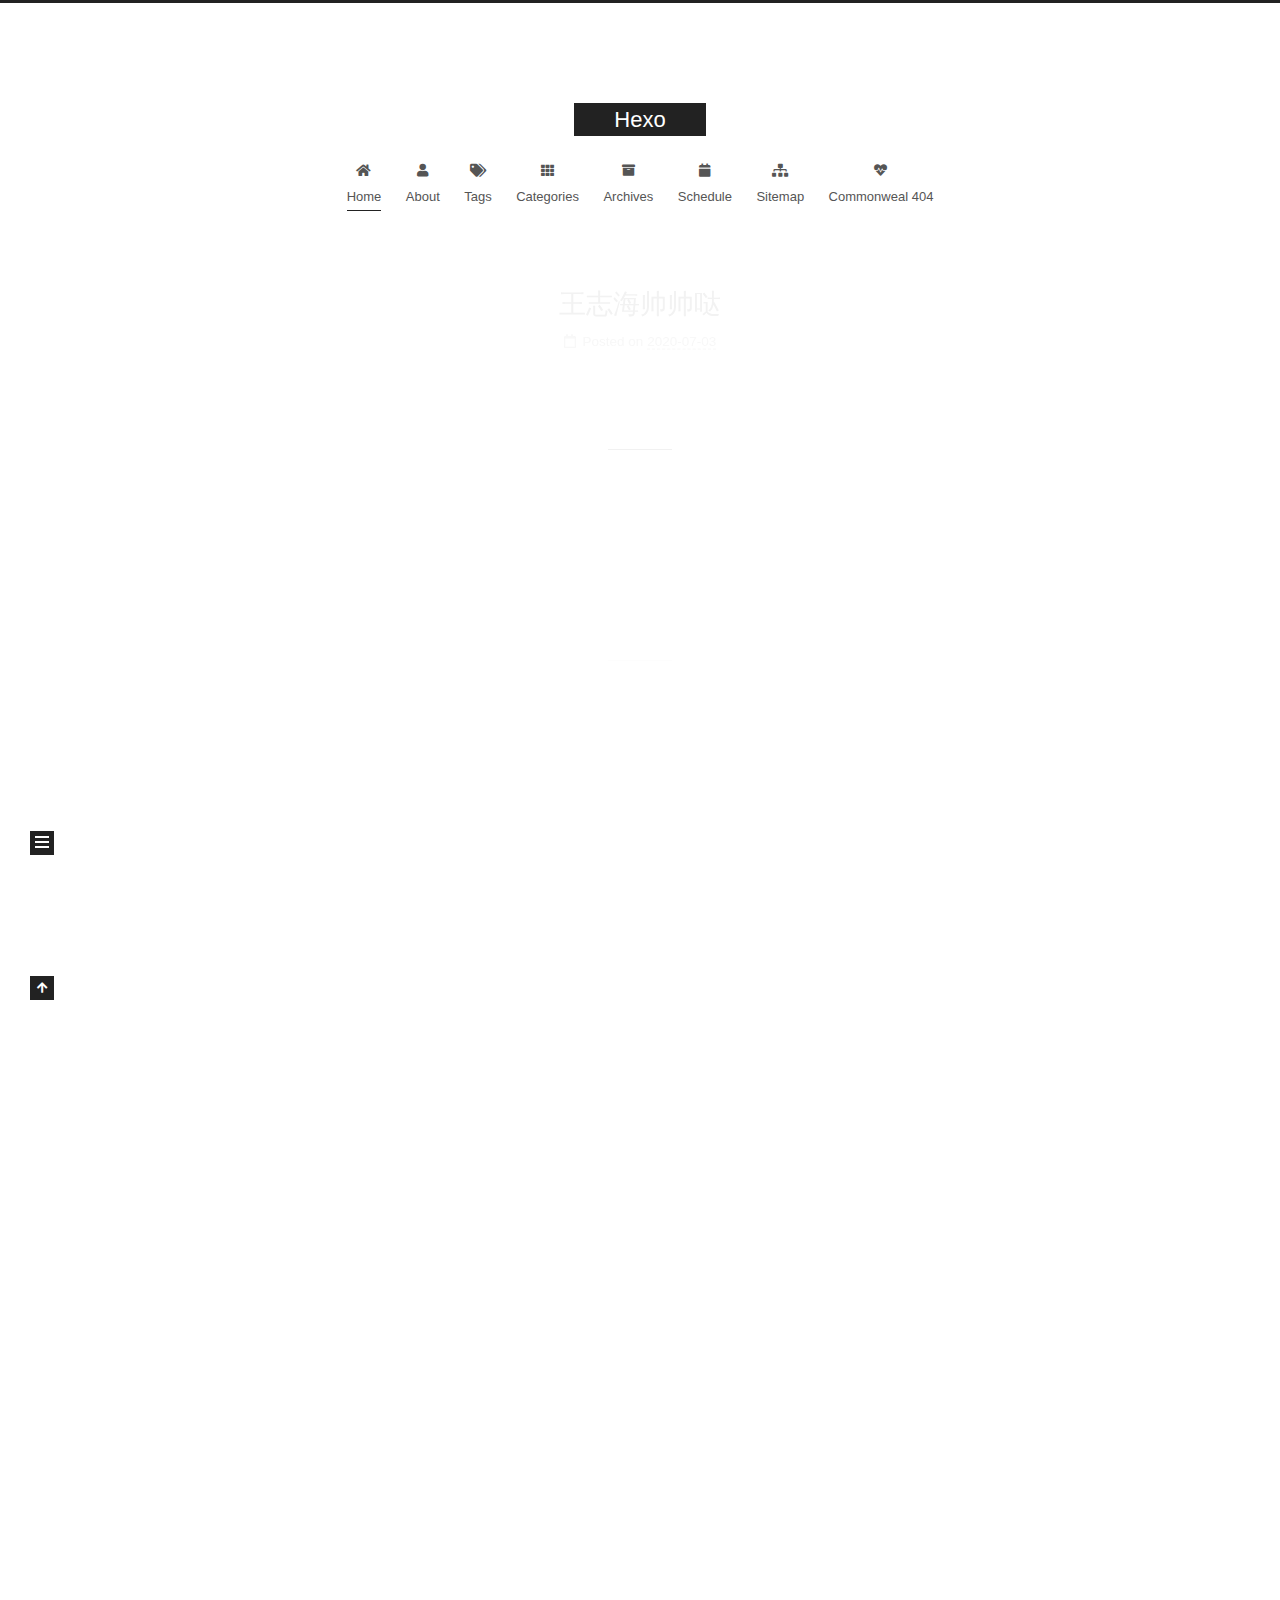
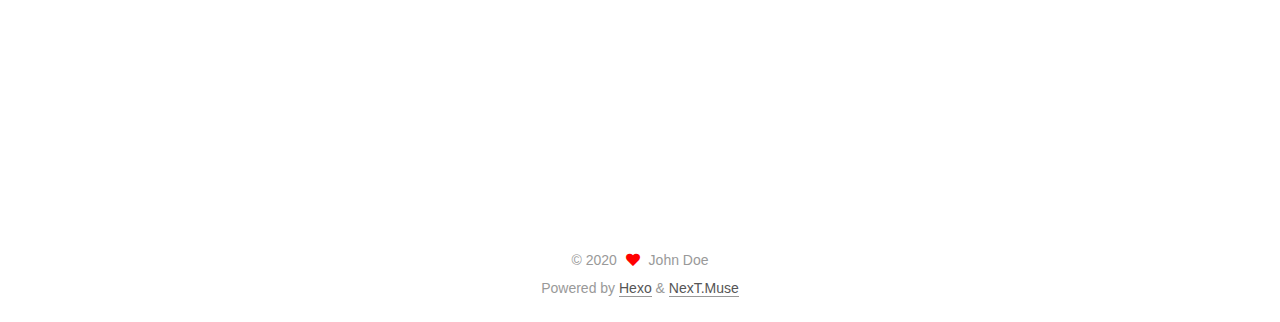
<file: index.html>
<!DOCTYPE html>
<html lang="en">
<head>
  <meta charset="UTF-8">
<meta name="viewport" content="width=device-width, initial-scale=1, maximum-scale=2">
<meta name="theme-color" content="#222">
<meta name="generator" content="Hexo 4.2.1">
  <link rel="apple-touch-icon" sizes="180x180" href="/images/apple-touch-icon-next.png">
  <link rel="icon" type="image/png" sizes="32x32" href="/images/favicon-32x32-next.png">
  <link rel="icon" type="image/png" sizes="16x16" href="/images/favicon-16x16-next.png">
  <link rel="mask-icon" href="/images/logo.svg" color="#222">

<link rel="stylesheet" href="/css/main.css">


<link rel="stylesheet" href="/lib/font-awesome/css/all.min.css">

<script id="hexo-configurations">
    var NexT = window.NexT || {};
    var CONFIG = {"hostname":"yoursite.com","root":"/","scheme":"Muse","version":"7.8.0","exturl":false,"sidebar":{"position":"left","display":"post","padding":18,"offset":12,"onmobile":false},"copycode":{"enable":false,"show_result":false,"style":null},"back2top":{"enable":true,"sidebar":false,"scrollpercent":false},"bookmark":{"enable":false,"color":"#222","save":"auto"},"fancybox":false,"mediumzoom":false,"lazyload":false,"pangu":false,"comments":{"style":"tabs","active":null,"storage":true,"lazyload":false,"nav":null},"algolia":{"hits":{"per_page":10},"labels":{"input_placeholder":"Search for Posts","hits_empty":"We didn't find any results for the search: ${query}","hits_stats":"${hits} results found in ${time} ms"}},"localsearch":{"enable":false,"trigger":"auto","top_n_per_article":1,"unescape":false,"preload":false},"motion":{"enable":true,"async":false,"transition":{"post_block":"fadeIn","post_header":"slideDownIn","post_body":"slideDownIn","coll_header":"slideLeftIn","sidebar":"slideUpIn"}}};
  </script>

  <meta property="og:type" content="website">
<meta property="og:title" content="Hexo">
<meta property="og:url" content="http://yoursite.com/index.html">
<meta property="og:site_name" content="Hexo">
<meta property="og:locale" content="en_US">
<meta property="article:author" content="John Doe">
<meta name="twitter:card" content="summary">

<link rel="canonical" href="http://yoursite.com/">


<script id="page-configurations">
  // https://hexo.io/docs/variables.html
  CONFIG.page = {
    sidebar: "",
    isHome : true,
    isPost : false,
    lang   : 'en'
  };
</script>

  <title>Hexo</title>
  






  <noscript>
  <style>
  .use-motion .brand,
  .use-motion .menu-item,
  .sidebar-inner,
  .use-motion .post-block,
  .use-motion .pagination,
  .use-motion .comments,
  .use-motion .post-header,
  .use-motion .post-body,
  .use-motion .collection-header { opacity: initial; }

  .use-motion .site-title,
  .use-motion .site-subtitle {
    opacity: initial;
    top: initial;
  }

  .use-motion .logo-line-before i { left: initial; }
  .use-motion .logo-line-after i { right: initial; }
  </style>
</noscript>

</head>

<body itemscope itemtype="http://schema.org/WebPage">
  <div class="container use-motion">
    <div class="headband"></div>

    <header class="header" itemscope itemtype="http://schema.org/WPHeader">
      <div class="header-inner"><div class="site-brand-container">
  <div class="site-nav-toggle">
    <div class="toggle" aria-label="Toggle navigation bar">
      <span class="toggle-line toggle-line-first"></span>
      <span class="toggle-line toggle-line-middle"></span>
      <span class="toggle-line toggle-line-last"></span>
    </div>
  </div>

  <div class="site-meta">

    <a href="/" class="brand" rel="start">
      <span class="logo-line-before"><i></i></span>
      <h1 class="site-title">Hexo</h1>
      <span class="logo-line-after"><i></i></span>
    </a>
  </div>

  <div class="site-nav-right">
    <div class="toggle popup-trigger">
    </div>
  </div>
</div>




<nav class="site-nav">
  <ul id="menu" class="main-menu menu">
        <li class="menu-item menu-item-home">

    <a href="/" rel="section"><i class="fa fa-home fa-fw"></i>Home</a>

  </li>
        <li class="menu-item menu-item-about">

    <a href="/%E2%80%9C%E6%88%91%E4%BB%AC%E2%80%9D/" rel="section"><i class="fa fa-user fa-fw"></i>About</a>

  </li>
        <li class="menu-item menu-item-tags">

    <a href="/tags/" rel="section"><i class="fa fa-tags fa-fw"></i>Tags</a>

  </li>
        <li class="menu-item menu-item-categories">

    <a href="/categories/" rel="section"><i class="fa fa-th fa-fw"></i>Categories</a>

  </li>
        <li class="menu-item menu-item-archives">

    <a href="/archives/" rel="section"><i class="fa fa-archive fa-fw"></i>Archives</a>

  </li>
        <li class="menu-item menu-item-schedule">

    <a href="/schedule/" rel="section"><i class="fa fa-calendar fa-fw"></i>Schedule</a>

  </li>
        <li class="menu-item menu-item-sitemap">

    <a href="/sitemap.xml" rel="section"><i class="fa fa-sitemap fa-fw"></i>Sitemap</a>

  </li>
        <li class="menu-item menu-item-commonweal">

    <a href="/404/" rel="section"><i class="fa fa-heartbeat fa-fw"></i>Commonweal 404</a>

  </li>
  </ul>
</nav>




</div>
    </header>

    
  <div class="back-to-top">
    <i class="fa fa-arrow-up"></i>
    <span>0%</span>
  </div>


    <main class="main">
      <div class="main-inner">
        <div class="content-wrap">
          

          <div class="content index posts-expand">
            
      
  
  
  <article itemscope itemtype="http://schema.org/Article" class="post-block" lang="en">
    <link itemprop="mainEntityOfPage" href="http://yoursite.com/2020/07/03/%E7%8E%8B%E5%BF%97%E6%B5%B7%E5%B8%85%E5%B8%85%E5%93%92/">

    <span hidden itemprop="author" itemscope itemtype="http://schema.org/Person">
      <meta itemprop="image" content="/images/avatar.gif">
      <meta itemprop="name" content="John Doe">
      <meta itemprop="description" content="">
    </span>

    <span hidden itemprop="publisher" itemscope itemtype="http://schema.org/Organization">
      <meta itemprop="name" content="Hexo">
    </span>
      <header class="post-header">
        <h2 class="post-title" itemprop="name headline">
          
            <a href="/2020/07/03/%E7%8E%8B%E5%BF%97%E6%B5%B7%E5%B8%85%E5%B8%85%E5%93%92/" class="post-title-link" itemprop="url">王志海帅帅哒</a>
        </h2>

        <div class="post-meta">
            <span class="post-meta-item">
              <span class="post-meta-item-icon">
                <i class="far fa-calendar"></i>
              </span>
              <span class="post-meta-item-text">Posted on</span>

              <time title="Created: 2020-07-03 10:26:50" itemprop="dateCreated datePublished" datetime="2020-07-03T10:26:50+08:00">2020-07-03</time>
            </span>

          

        </div>
      </header>

    
    
    
    <div class="post-body" itemprop="articleBody">

      
          
      
    </div>

    
    
    
      <footer class="post-footer">
        <div class="post-eof"></div>
      </footer>
  </article>
  
  
  

      
  
  
  <article itemscope itemtype="http://schema.org/Article" class="post-block" lang="en">
    <link itemprop="mainEntityOfPage" href="http://yoursite.com/2020/07/03/%E7%8E%8B%E5%BF%97%E6%B5%B7/">

    <span hidden itemprop="author" itemscope itemtype="http://schema.org/Person">
      <meta itemprop="image" content="/images/avatar.gif">
      <meta itemprop="name" content="John Doe">
      <meta itemprop="description" content="">
    </span>

    <span hidden itemprop="publisher" itemscope itemtype="http://schema.org/Organization">
      <meta itemprop="name" content="Hexo">
    </span>
      <header class="post-header">
        <h2 class="post-title" itemprop="name headline">
          
            <a href="/2020/07/03/%E7%8E%8B%E5%BF%97%E6%B5%B7/" class="post-title-link" itemprop="url">王志海</a>
        </h2>

        <div class="post-meta">
            <span class="post-meta-item">
              <span class="post-meta-item-icon">
                <i class="far fa-calendar"></i>
              </span>
              <span class="post-meta-item-text">Posted on</span>

              <time title="Created: 2020-07-03 10:25:53" itemprop="dateCreated datePublished" datetime="2020-07-03T10:25:53+08:00">2020-07-03</time>
            </span>

          

        </div>
      </header>

    
    
    
    <div class="post-body" itemprop="articleBody">

      
          
      
    </div>

    
    
    
      <footer class="post-footer">
        <div class="post-eof"></div>
      </footer>
  </article>
  
  
  

      
  
  
  <article itemscope itemtype="http://schema.org/Article" class="post-block" lang="en">
    <link itemprop="mainEntityOfPage" href="http://yoursite.com/2020/07/02/hello-world/">

    <span hidden itemprop="author" itemscope itemtype="http://schema.org/Person">
      <meta itemprop="image" content="/images/avatar.gif">
      <meta itemprop="name" content="John Doe">
      <meta itemprop="description" content="">
    </span>

    <span hidden itemprop="publisher" itemscope itemtype="http://schema.org/Organization">
      <meta itemprop="name" content="Hexo">
    </span>
      <header class="post-header">
        <h2 class="post-title" itemprop="name headline">
          
            <a href="/2020/07/02/hello-world/" class="post-title-link" itemprop="url">Hello World</a>
        </h2>

        <div class="post-meta">
            <span class="post-meta-item">
              <span class="post-meta-item-icon">
                <i class="far fa-calendar"></i>
              </span>
              <span class="post-meta-item-text">Posted on</span>

              <time title="Created: 2020-07-02 21:01:40" itemprop="dateCreated datePublished" datetime="2020-07-02T21:01:40+08:00">2020-07-02</time>
            </span>

          

        </div>
      </header>

    
    
    
    <div class="post-body" itemprop="articleBody">

      
          <p>Welcome to <a href="https://hexo.io/" target="_blank" rel="noopener">Hexo</a>! This is your very first post. Check <a href="https://hexo.io/docs/" target="_blank" rel="noopener">documentation</a> for more info. If you get any problems when using Hexo, you can find the answer in <a href="https://hexo.io/docs/troubleshooting.html" target="_blank" rel="noopener">troubleshooting</a> or you can ask me on <a href="https://github.com/hexojs/hexo/issues" target="_blank" rel="noopener">GitHub</a>.</p>
<h2 id="Quick-Start"><a href="#Quick-Start" class="headerlink" title="Quick Start"></a>Quick Start</h2><h3 id="Create-a-new-post"><a href="#Create-a-new-post" class="headerlink" title="Create a new post"></a>Create a new post</h3><figure class="highlight bash"><table><tr><td class="gutter"><pre><span class="line">1</span><br></pre></td><td class="code"><pre><span class="line">$ hexo new <span class="string">"My New Post"</span></span><br></pre></td></tr></table></figure>

<p>More info: <a href="https://hexo.io/docs/writing.html" target="_blank" rel="noopener">Writing</a></p>
<h3 id="Run-server"><a href="#Run-server" class="headerlink" title="Run server"></a>Run server</h3><figure class="highlight bash"><table><tr><td class="gutter"><pre><span class="line">1</span><br></pre></td><td class="code"><pre><span class="line">$ hexo server</span><br></pre></td></tr></table></figure>

<p>More info: <a href="https://hexo.io/docs/server.html" target="_blank" rel="noopener">Server</a></p>
<h3 id="Generate-static-files"><a href="#Generate-static-files" class="headerlink" title="Generate static files"></a>Generate static files</h3><figure class="highlight bash"><table><tr><td class="gutter"><pre><span class="line">1</span><br></pre></td><td class="code"><pre><span class="line">$ hexo generate</span><br></pre></td></tr></table></figure>

<p>More info: <a href="https://hexo.io/docs/generating.html" target="_blank" rel="noopener">Generating</a></p>
<h3 id="Deploy-to-remote-sites"><a href="#Deploy-to-remote-sites" class="headerlink" title="Deploy to remote sites"></a>Deploy to remote sites</h3><figure class="highlight bash"><table><tr><td class="gutter"><pre><span class="line">1</span><br></pre></td><td class="code"><pre><span class="line">$ hexo deploy</span><br></pre></td></tr></table></figure>

<p>More info: <a href="https://hexo.io/docs/one-command-deployment.html" target="_blank" rel="noopener">Deployment</a></p>

      
    </div>

    
    
    
      <footer class="post-footer">
        <div class="post-eof"></div>
      </footer>
  </article>
  
  
  


  



          </div>
          

<script>
  window.addEventListener('tabs:register', () => {
    let { activeClass } = CONFIG.comments;
    if (CONFIG.comments.storage) {
      activeClass = localStorage.getItem('comments_active') || activeClass;
    }
    if (activeClass) {
      let activeTab = document.querySelector(`a[href="#comment-${activeClass}"]`);
      if (activeTab) {
        activeTab.click();
      }
    }
  });
  if (CONFIG.comments.storage) {
    window.addEventListener('tabs:click', event => {
      if (!event.target.matches('.tabs-comment .tab-content .tab-pane')) return;
      let commentClass = event.target.classList[1];
      localStorage.setItem('comments_active', commentClass);
    });
  }
</script>

        </div>
          
  
  <div class="toggle sidebar-toggle">
    <span class="toggle-line toggle-line-first"></span>
    <span class="toggle-line toggle-line-middle"></span>
    <span class="toggle-line toggle-line-last"></span>
  </div>

  <aside class="sidebar">
    <div class="sidebar-inner">

      <ul class="sidebar-nav motion-element">
        <li class="sidebar-nav-toc">
          Table of Contents
        </li>
        <li class="sidebar-nav-overview">
          Overview
        </li>
      </ul>

      <!--noindex-->
      <div class="post-toc-wrap sidebar-panel">
      </div>
      <!--/noindex-->

      <div class="site-overview-wrap sidebar-panel">
        <div class="site-author motion-element" itemprop="author" itemscope itemtype="http://schema.org/Person">
  <p class="site-author-name" itemprop="name">John Doe</p>
  <div class="site-description" itemprop="description"></div>
</div>
<div class="site-state-wrap motion-element">
  <nav class="site-state">
      <div class="site-state-item site-state-posts">
          <a href="/archives/">
        
          <span class="site-state-item-count">3</span>
          <span class="site-state-item-name">posts</span>
        </a>
      </div>
  </nav>
</div>



      </div>

    </div>
  </aside>
  <div id="sidebar-dimmer"></div>


      </div>
    </main>

    <footer class="footer">
      <div class="footer-inner">
        

        

<div class="copyright">
  
  &copy; 
  <span itemprop="copyrightYear">2020</span>
  <span class="with-love">
    <i class="fa fa-heart"></i>
  </span>
  <span class="author" itemprop="copyrightHolder">John Doe</span>
</div>
  <div class="powered-by">Powered by <a href="https://hexo.io/" class="theme-link" rel="noopener" target="_blank">Hexo</a> & <a href="https://muse.theme-next.org/" class="theme-link" rel="noopener" target="_blank">NexT.Muse</a>
  </div>

        








      </div>
    </footer>
  </div>

  
  <script src="/lib/anime.min.js"></script>
  <script src="/lib/velocity/velocity.min.js"></script>
  <script src="/lib/velocity/velocity.ui.min.js"></script>

<script src="/js/utils.js"></script>

<script src="/js/motion.js"></script>


<script src="/js/schemes/muse.js"></script>


<script src="/js/next-boot.js"></script>




  















  

  

</body>
</html>
</file>
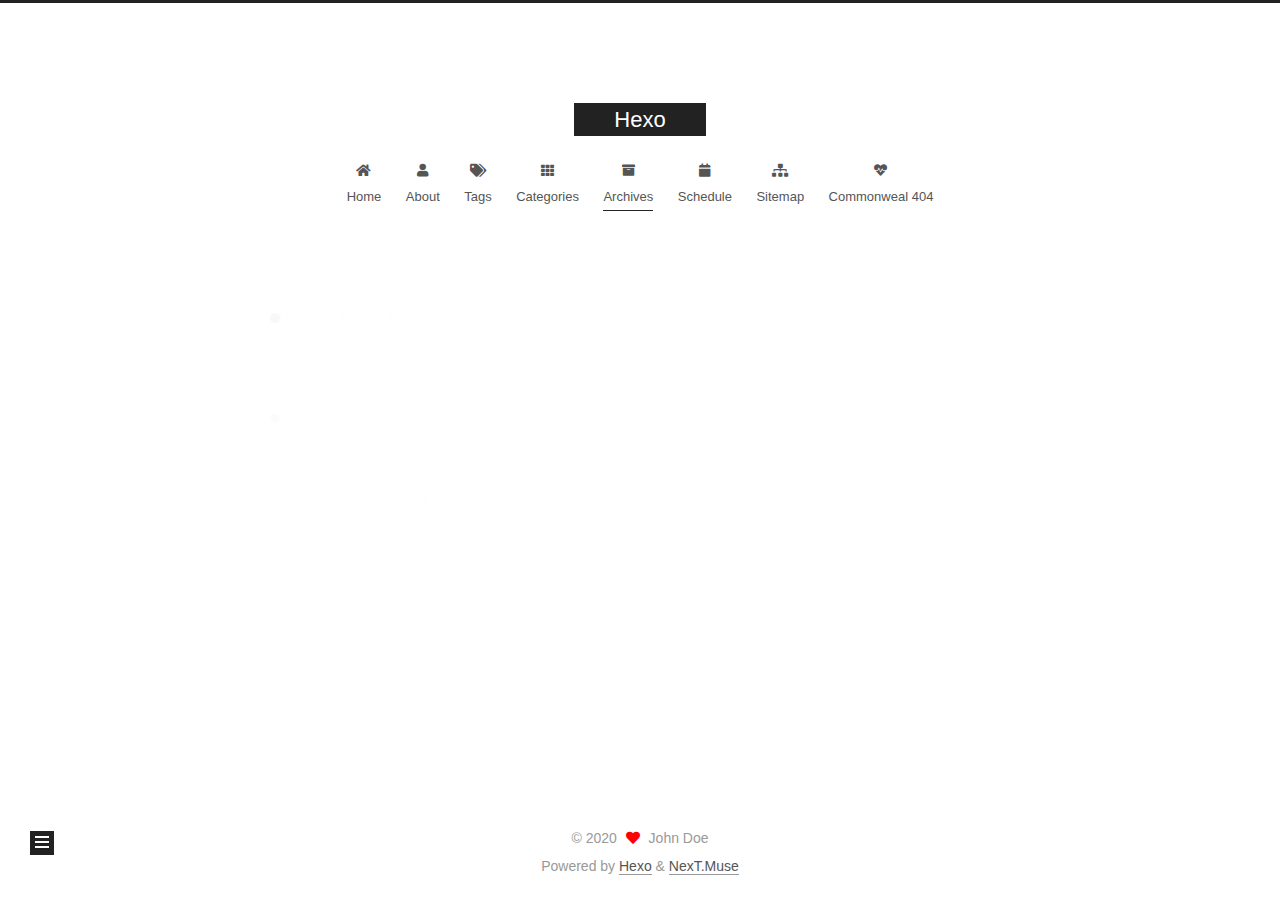
<file: archives/index.html>
<!DOCTYPE html>
<html lang="en">
<head>
  <meta charset="UTF-8">
<meta name="viewport" content="width=device-width, initial-scale=1, maximum-scale=2">
<meta name="theme-color" content="#222">
<meta name="generator" content="Hexo 4.2.1">
  <link rel="apple-touch-icon" sizes="180x180" href="/images/apple-touch-icon-next.png">
  <link rel="icon" type="image/png" sizes="32x32" href="/images/favicon-32x32-next.png">
  <link rel="icon" type="image/png" sizes="16x16" href="/images/favicon-16x16-next.png">
  <link rel="mask-icon" href="/images/logo.svg" color="#222">

<link rel="stylesheet" href="/css/main.css">


<link rel="stylesheet" href="/lib/font-awesome/css/all.min.css">

<script id="hexo-configurations">
    var NexT = window.NexT || {};
    var CONFIG = {"hostname":"yoursite.com","root":"/","scheme":"Muse","version":"7.8.0","exturl":false,"sidebar":{"position":"left","display":"post","padding":18,"offset":12,"onmobile":false},"copycode":{"enable":false,"show_result":false,"style":null},"back2top":{"enable":true,"sidebar":false,"scrollpercent":false},"bookmark":{"enable":false,"color":"#222","save":"auto"},"fancybox":false,"mediumzoom":false,"lazyload":false,"pangu":false,"comments":{"style":"tabs","active":null,"storage":true,"lazyload":false,"nav":null},"algolia":{"hits":{"per_page":10},"labels":{"input_placeholder":"Search for Posts","hits_empty":"We didn't find any results for the search: ${query}","hits_stats":"${hits} results found in ${time} ms"}},"localsearch":{"enable":false,"trigger":"auto","top_n_per_article":1,"unescape":false,"preload":false},"motion":{"enable":true,"async":false,"transition":{"post_block":"fadeIn","post_header":"slideDownIn","post_body":"slideDownIn","coll_header":"slideLeftIn","sidebar":"slideUpIn"}}};
  </script>

  <meta property="og:type" content="website">
<meta property="og:title" content="Hexo">
<meta property="og:url" content="http://yoursite.com/archives/index.html">
<meta property="og:site_name" content="Hexo">
<meta property="og:locale" content="en_US">
<meta property="article:author" content="John Doe">
<meta name="twitter:card" content="summary">

<link rel="canonical" href="http://yoursite.com/archives/">


<script id="page-configurations">
  // https://hexo.io/docs/variables.html
  CONFIG.page = {
    sidebar: "",
    isHome : false,
    isPost : false,
    lang   : 'en'
  };
</script>

  <title>Archive | Hexo</title>
  






  <noscript>
  <style>
  .use-motion .brand,
  .use-motion .menu-item,
  .sidebar-inner,
  .use-motion .post-block,
  .use-motion .pagination,
  .use-motion .comments,
  .use-motion .post-header,
  .use-motion .post-body,
  .use-motion .collection-header { opacity: initial; }

  .use-motion .site-title,
  .use-motion .site-subtitle {
    opacity: initial;
    top: initial;
  }

  .use-motion .logo-line-before i { left: initial; }
  .use-motion .logo-line-after i { right: initial; }
  </style>
</noscript>

</head>

<body itemscope itemtype="http://schema.org/WebPage">
  <div class="container use-motion">
    <div class="headband"></div>

    <header class="header" itemscope itemtype="http://schema.org/WPHeader">
      <div class="header-inner"><div class="site-brand-container">
  <div class="site-nav-toggle">
    <div class="toggle" aria-label="Toggle navigation bar">
      <span class="toggle-line toggle-line-first"></span>
      <span class="toggle-line toggle-line-middle"></span>
      <span class="toggle-line toggle-line-last"></span>
    </div>
  </div>

  <div class="site-meta">

    <a href="/" class="brand" rel="start">
      <span class="logo-line-before"><i></i></span>
      <h1 class="site-title">Hexo</h1>
      <span class="logo-line-after"><i></i></span>
    </a>
  </div>

  <div class="site-nav-right">
    <div class="toggle popup-trigger">
    </div>
  </div>
</div>




<nav class="site-nav">
  <ul id="menu" class="main-menu menu">
        <li class="menu-item menu-item-home">

    <a href="/" rel="section"><i class="fa fa-home fa-fw"></i>Home</a>

  </li>
        <li class="menu-item menu-item-about">

    <a href="/%E2%80%9C%E6%88%91%E4%BB%AC%E2%80%9D/" rel="section"><i class="fa fa-user fa-fw"></i>About</a>

  </li>
        <li class="menu-item menu-item-tags">

    <a href="/tags/" rel="section"><i class="fa fa-tags fa-fw"></i>Tags</a>

  </li>
        <li class="menu-item menu-item-categories">

    <a href="/categories/" rel="section"><i class="fa fa-th fa-fw"></i>Categories</a>

  </li>
        <li class="menu-item menu-item-archives">

    <a href="/archives/" rel="section"><i class="fa fa-archive fa-fw"></i>Archives</a>

  </li>
        <li class="menu-item menu-item-schedule">

    <a href="/schedule/" rel="section"><i class="fa fa-calendar fa-fw"></i>Schedule</a>

  </li>
        <li class="menu-item menu-item-sitemap">

    <a href="/sitemap.xml" rel="section"><i class="fa fa-sitemap fa-fw"></i>Sitemap</a>

  </li>
        <li class="menu-item menu-item-commonweal">

    <a href="/404/" rel="section"><i class="fa fa-heartbeat fa-fw"></i>Commonweal 404</a>

  </li>
  </ul>
</nav>




</div>
    </header>

    
  <div class="back-to-top">
    <i class="fa fa-arrow-up"></i>
    <span>0%</span>
  </div>


    <main class="main">
      <div class="main-inner">
        <div class="content-wrap">
          

          <div class="content archive">
            

  
  
  
  <div class="post-block">
    <div class="posts-collapse">
      <div class="collection-title">
        <span class="collection-header">Um..! 3 posts in total. Keep on posting.</span>
      </div>

      
    <div class="collection-year">
      <span class="collection-header">2020</span>
    </div>

  <article itemscope itemtype="http://schema.org/Article">
    <header class="post-header">

      <div class="post-meta">
        <time itemprop="dateCreated"
              datetime="2020-07-03T10:26:50+08:00"
              content="2020-07-03">
          07-03
        </time>
      </div>

      <div class="post-title">
          <a class="post-title-link" href="/2020/07/03/%E7%8E%8B%E5%BF%97%E6%B5%B7%E5%B8%85%E5%B8%85%E5%93%92/" itemprop="url">
            <span itemprop="name">王志海帅帅哒</span>
          </a>
      </div>

    </header>
  </article>

  <article itemscope itemtype="http://schema.org/Article">
    <header class="post-header">

      <div class="post-meta">
        <time itemprop="dateCreated"
              datetime="2020-07-03T10:25:53+08:00"
              content="2020-07-03">
          07-03
        </time>
      </div>

      <div class="post-title">
          <a class="post-title-link" href="/2020/07/03/%E7%8E%8B%E5%BF%97%E6%B5%B7/" itemprop="url">
            <span itemprop="name">王志海</span>
          </a>
      </div>

    </header>
  </article>

  <article itemscope itemtype="http://schema.org/Article">
    <header class="post-header">

      <div class="post-meta">
        <time itemprop="dateCreated"
              datetime="2020-07-02T21:01:40+08:00"
              content="2020-07-02">
          07-02
        </time>
      </div>

      <div class="post-title">
          <a class="post-title-link" href="/2020/07/02/hello-world/" itemprop="url">
            <span itemprop="name">Hello World</span>
          </a>
      </div>

    </header>
  </article>


    </div>
  </div>
  
  
  

  



          </div>
          

<script>
  window.addEventListener('tabs:register', () => {
    let { activeClass } = CONFIG.comments;
    if (CONFIG.comments.storage) {
      activeClass = localStorage.getItem('comments_active') || activeClass;
    }
    if (activeClass) {
      let activeTab = document.querySelector(`a[href="#comment-${activeClass}"]`);
      if (activeTab) {
        activeTab.click();
      }
    }
  });
  if (CONFIG.comments.storage) {
    window.addEventListener('tabs:click', event => {
      if (!event.target.matches('.tabs-comment .tab-content .tab-pane')) return;
      let commentClass = event.target.classList[1];
      localStorage.setItem('comments_active', commentClass);
    });
  }
</script>

        </div>
          
  
  <div class="toggle sidebar-toggle">
    <span class="toggle-line toggle-line-first"></span>
    <span class="toggle-line toggle-line-middle"></span>
    <span class="toggle-line toggle-line-last"></span>
  </div>

  <aside class="sidebar">
    <div class="sidebar-inner">

      <ul class="sidebar-nav motion-element">
        <li class="sidebar-nav-toc">
          Table of Contents
        </li>
        <li class="sidebar-nav-overview">
          Overview
        </li>
      </ul>

      <!--noindex-->
      <div class="post-toc-wrap sidebar-panel">
      </div>
      <!--/noindex-->

      <div class="site-overview-wrap sidebar-panel">
        <div class="site-author motion-element" itemprop="author" itemscope itemtype="http://schema.org/Person">
  <p class="site-author-name" itemprop="name">John Doe</p>
  <div class="site-description" itemprop="description"></div>
</div>
<div class="site-state-wrap motion-element">
  <nav class="site-state">
      <div class="site-state-item site-state-posts">
          <a href="/archives/">
        
          <span class="site-state-item-count">3</span>
          <span class="site-state-item-name">posts</span>
        </a>
      </div>
  </nav>
</div>



      </div>

    </div>
  </aside>
  <div id="sidebar-dimmer"></div>


      </div>
    </main>

    <footer class="footer">
      <div class="footer-inner">
        

        

<div class="copyright">
  
  &copy; 
  <span itemprop="copyrightYear">2020</span>
  <span class="with-love">
    <i class="fa fa-heart"></i>
  </span>
  <span class="author" itemprop="copyrightHolder">John Doe</span>
</div>
  <div class="powered-by">Powered by <a href="https://hexo.io/" class="theme-link" rel="noopener" target="_blank">Hexo</a> & <a href="https://muse.theme-next.org/" class="theme-link" rel="noopener" target="_blank">NexT.Muse</a>
  </div>

        








      </div>
    </footer>
  </div>

  
  <script src="/lib/anime.min.js"></script>
  <script src="/lib/velocity/velocity.min.js"></script>
  <script src="/lib/velocity/velocity.ui.min.js"></script>

<script src="/js/utils.js"></script>

<script src="/js/motion.js"></script>


<script src="/js/schemes/muse.js"></script>


<script src="/js/next-boot.js"></script>




  















  

  

</body>
</html>
</file>
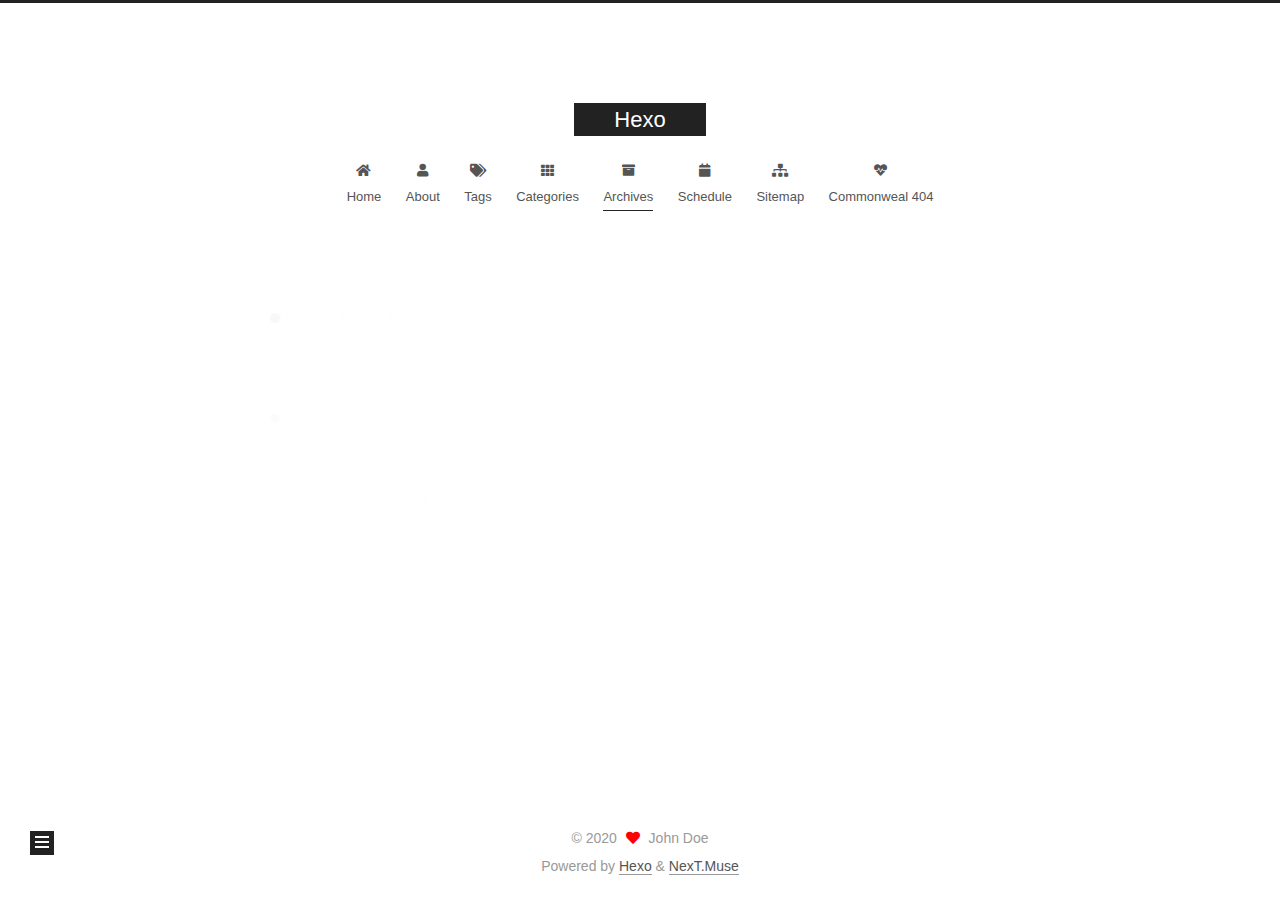
<file: archives/2020/index.html>
<!DOCTYPE html>
<html lang="en">
<head>
  <meta charset="UTF-8">
<meta name="viewport" content="width=device-width, initial-scale=1, maximum-scale=2">
<meta name="theme-color" content="#222">
<meta name="generator" content="Hexo 4.2.1">
  <link rel="apple-touch-icon" sizes="180x180" href="/images/apple-touch-icon-next.png">
  <link rel="icon" type="image/png" sizes="32x32" href="/images/favicon-32x32-next.png">
  <link rel="icon" type="image/png" sizes="16x16" href="/images/favicon-16x16-next.png">
  <link rel="mask-icon" href="/images/logo.svg" color="#222">

<link rel="stylesheet" href="/css/main.css">


<link rel="stylesheet" href="/lib/font-awesome/css/all.min.css">

<script id="hexo-configurations">
    var NexT = window.NexT || {};
    var CONFIG = {"hostname":"yoursite.com","root":"/","scheme":"Muse","version":"7.8.0","exturl":false,"sidebar":{"position":"left","display":"post","padding":18,"offset":12,"onmobile":false},"copycode":{"enable":false,"show_result":false,"style":null},"back2top":{"enable":true,"sidebar":false,"scrollpercent":false},"bookmark":{"enable":false,"color":"#222","save":"auto"},"fancybox":false,"mediumzoom":false,"lazyload":false,"pangu":false,"comments":{"style":"tabs","active":null,"storage":true,"lazyload":false,"nav":null},"algolia":{"hits":{"per_page":10},"labels":{"input_placeholder":"Search for Posts","hits_empty":"We didn't find any results for the search: ${query}","hits_stats":"${hits} results found in ${time} ms"}},"localsearch":{"enable":false,"trigger":"auto","top_n_per_article":1,"unescape":false,"preload":false},"motion":{"enable":true,"async":false,"transition":{"post_block":"fadeIn","post_header":"slideDownIn","post_body":"slideDownIn","coll_header":"slideLeftIn","sidebar":"slideUpIn"}}};
  </script>

  <meta property="og:type" content="website">
<meta property="og:title" content="Hexo">
<meta property="og:url" content="http://yoursite.com/archives/2020/index.html">
<meta property="og:site_name" content="Hexo">
<meta property="og:locale" content="en_US">
<meta property="article:author" content="John Doe">
<meta name="twitter:card" content="summary">

<link rel="canonical" href="http://yoursite.com/archives/2020/">


<script id="page-configurations">
  // https://hexo.io/docs/variables.html
  CONFIG.page = {
    sidebar: "",
    isHome : false,
    isPost : false,
    lang   : 'en'
  };
</script>

  <title>Archive | Hexo</title>
  






  <noscript>
  <style>
  .use-motion .brand,
  .use-motion .menu-item,
  .sidebar-inner,
  .use-motion .post-block,
  .use-motion .pagination,
  .use-motion .comments,
  .use-motion .post-header,
  .use-motion .post-body,
  .use-motion .collection-header { opacity: initial; }

  .use-motion .site-title,
  .use-motion .site-subtitle {
    opacity: initial;
    top: initial;
  }

  .use-motion .logo-line-before i { left: initial; }
  .use-motion .logo-line-after i { right: initial; }
  </style>
</noscript>

</head>

<body itemscope itemtype="http://schema.org/WebPage">
  <div class="container use-motion">
    <div class="headband"></div>

    <header class="header" itemscope itemtype="http://schema.org/WPHeader">
      <div class="header-inner"><div class="site-brand-container">
  <div class="site-nav-toggle">
    <div class="toggle" aria-label="Toggle navigation bar">
      <span class="toggle-line toggle-line-first"></span>
      <span class="toggle-line toggle-line-middle"></span>
      <span class="toggle-line toggle-line-last"></span>
    </div>
  </div>

  <div class="site-meta">

    <a href="/" class="brand" rel="start">
      <span class="logo-line-before"><i></i></span>
      <h1 class="site-title">Hexo</h1>
      <span class="logo-line-after"><i></i></span>
    </a>
  </div>

  <div class="site-nav-right">
    <div class="toggle popup-trigger">
    </div>
  </div>
</div>




<nav class="site-nav">
  <ul id="menu" class="main-menu menu">
        <li class="menu-item menu-item-home">

    <a href="/" rel="section"><i class="fa fa-home fa-fw"></i>Home</a>

  </li>
        <li class="menu-item menu-item-about">

    <a href="/%E2%80%9C%E6%88%91%E4%BB%AC%E2%80%9D/" rel="section"><i class="fa fa-user fa-fw"></i>About</a>

  </li>
        <li class="menu-item menu-item-tags">

    <a href="/tags/" rel="section"><i class="fa fa-tags fa-fw"></i>Tags</a>

  </li>
        <li class="menu-item menu-item-categories">

    <a href="/categories/" rel="section"><i class="fa fa-th fa-fw"></i>Categories</a>

  </li>
        <li class="menu-item menu-item-archives">

    <a href="/archives/" rel="section"><i class="fa fa-archive fa-fw"></i>Archives</a>

  </li>
        <li class="menu-item menu-item-schedule">

    <a href="/schedule/" rel="section"><i class="fa fa-calendar fa-fw"></i>Schedule</a>

  </li>
        <li class="menu-item menu-item-sitemap">

    <a href="/sitemap.xml" rel="section"><i class="fa fa-sitemap fa-fw"></i>Sitemap</a>

  </li>
        <li class="menu-item menu-item-commonweal">

    <a href="/404/" rel="section"><i class="fa fa-heartbeat fa-fw"></i>Commonweal 404</a>

  </li>
  </ul>
</nav>




</div>
    </header>

    
  <div class="back-to-top">
    <i class="fa fa-arrow-up"></i>
    <span>0%</span>
  </div>


    <main class="main">
      <div class="main-inner">
        <div class="content-wrap">
          

          <div class="content archive">
            

  
  
  
  <div class="post-block">
    <div class="posts-collapse">
      <div class="collection-title">
        <span class="collection-header">Um..! 3 posts in total. Keep on posting.</span>
      </div>

      
    <div class="collection-year">
      <span class="collection-header">2020</span>
    </div>

  <article itemscope itemtype="http://schema.org/Article">
    <header class="post-header">

      <div class="post-meta">
        <time itemprop="dateCreated"
              datetime="2020-07-03T10:26:50+08:00"
              content="2020-07-03">
          07-03
        </time>
      </div>

      <div class="post-title">
          <a class="post-title-link" href="/2020/07/03/%E7%8E%8B%E5%BF%97%E6%B5%B7%E5%B8%85%E5%B8%85%E5%93%92/" itemprop="url">
            <span itemprop="name">王志海帅帅哒</span>
          </a>
      </div>

    </header>
  </article>

  <article itemscope itemtype="http://schema.org/Article">
    <header class="post-header">

      <div class="post-meta">
        <time itemprop="dateCreated"
              datetime="2020-07-03T10:25:53+08:00"
              content="2020-07-03">
          07-03
        </time>
      </div>

      <div class="post-title">
          <a class="post-title-link" href="/2020/07/03/%E7%8E%8B%E5%BF%97%E6%B5%B7/" itemprop="url">
            <span itemprop="name">王志海</span>
          </a>
      </div>

    </header>
  </article>

  <article itemscope itemtype="http://schema.org/Article">
    <header class="post-header">

      <div class="post-meta">
        <time itemprop="dateCreated"
              datetime="2020-07-02T21:01:40+08:00"
              content="2020-07-02">
          07-02
        </time>
      </div>

      <div class="post-title">
          <a class="post-title-link" href="/2020/07/02/hello-world/" itemprop="url">
            <span itemprop="name">Hello World</span>
          </a>
      </div>

    </header>
  </article>


    </div>
  </div>
  
  
  

  



          </div>
          

<script>
  window.addEventListener('tabs:register', () => {
    let { activeClass } = CONFIG.comments;
    if (CONFIG.comments.storage) {
      activeClass = localStorage.getItem('comments_active') || activeClass;
    }
    if (activeClass) {
      let activeTab = document.querySelector(`a[href="#comment-${activeClass}"]`);
      if (activeTab) {
        activeTab.click();
      }
    }
  });
  if (CONFIG.comments.storage) {
    window.addEventListener('tabs:click', event => {
      if (!event.target.matches('.tabs-comment .tab-content .tab-pane')) return;
      let commentClass = event.target.classList[1];
      localStorage.setItem('comments_active', commentClass);
    });
  }
</script>

        </div>
          
  
  <div class="toggle sidebar-toggle">
    <span class="toggle-line toggle-line-first"></span>
    <span class="toggle-line toggle-line-middle"></span>
    <span class="toggle-line toggle-line-last"></span>
  </div>

  <aside class="sidebar">
    <div class="sidebar-inner">

      <ul class="sidebar-nav motion-element">
        <li class="sidebar-nav-toc">
          Table of Contents
        </li>
        <li class="sidebar-nav-overview">
          Overview
        </li>
      </ul>

      <!--noindex-->
      <div class="post-toc-wrap sidebar-panel">
      </div>
      <!--/noindex-->

      <div class="site-overview-wrap sidebar-panel">
        <div class="site-author motion-element" itemprop="author" itemscope itemtype="http://schema.org/Person">
  <p class="site-author-name" itemprop="name">John Doe</p>
  <div class="site-description" itemprop="description"></div>
</div>
<div class="site-state-wrap motion-element">
  <nav class="site-state">
      <div class="site-state-item site-state-posts">
          <a href="/archives/">
        
          <span class="site-state-item-count">3</span>
          <span class="site-state-item-name">posts</span>
        </a>
      </div>
  </nav>
</div>



      </div>

    </div>
  </aside>
  <div id="sidebar-dimmer"></div>


      </div>
    </main>

    <footer class="footer">
      <div class="footer-inner">
        

        

<div class="copyright">
  
  &copy; 
  <span itemprop="copyrightYear">2020</span>
  <span class="with-love">
    <i class="fa fa-heart"></i>
  </span>
  <span class="author" itemprop="copyrightHolder">John Doe</span>
</div>
  <div class="powered-by">Powered by <a href="https://hexo.io/" class="theme-link" rel="noopener" target="_blank">Hexo</a> & <a href="https://muse.theme-next.org/" class="theme-link" rel="noopener" target="_blank">NexT.Muse</a>
  </div>

        








      </div>
    </footer>
  </div>

  
  <script src="/lib/anime.min.js"></script>
  <script src="/lib/velocity/velocity.min.js"></script>
  <script src="/lib/velocity/velocity.ui.min.js"></script>

<script src="/js/utils.js"></script>

<script src="/js/motion.js"></script>


<script src="/js/schemes/muse.js"></script>


<script src="/js/next-boot.js"></script>




  















  

  

</body>
</html>
</file>
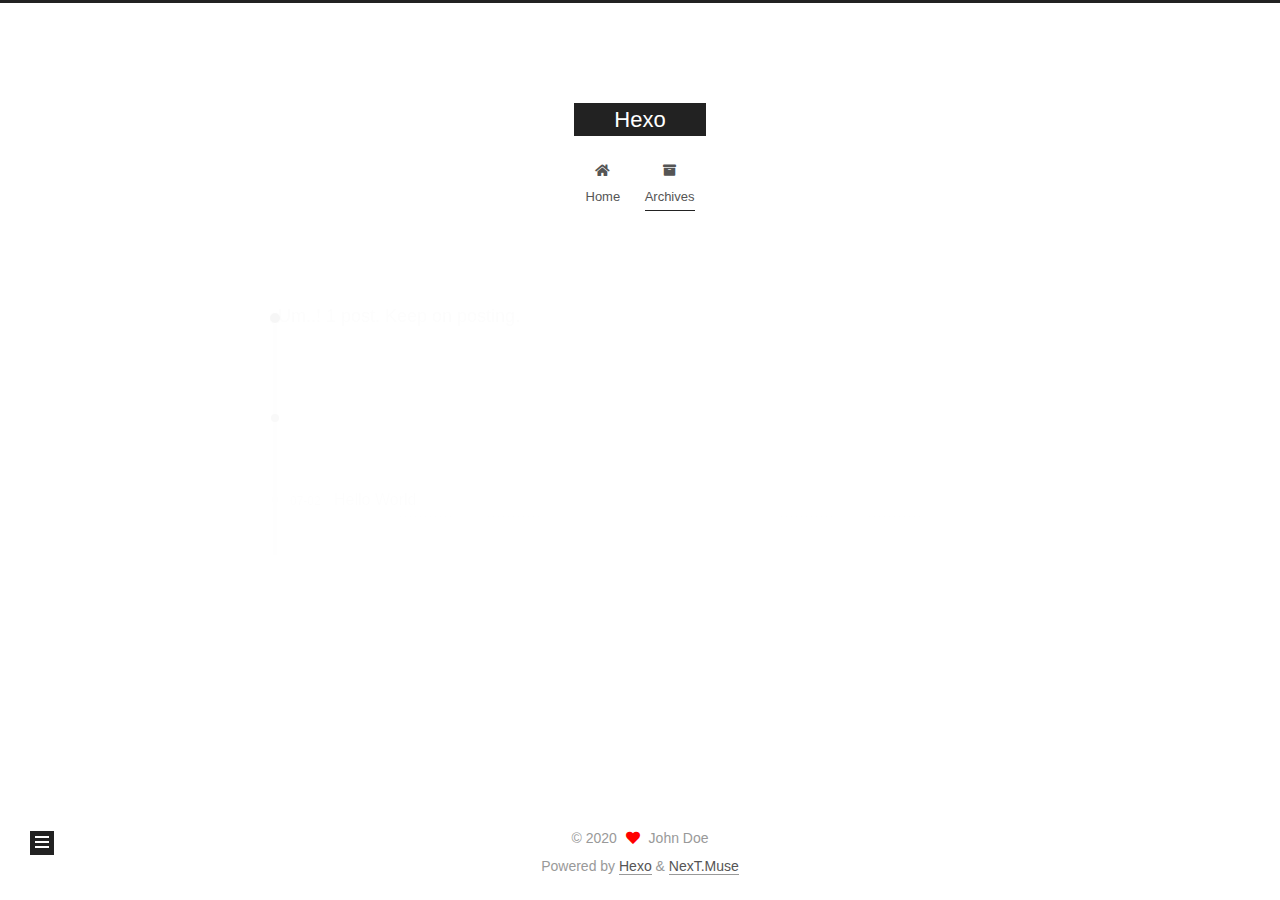
<file: archives/2020/07/index.html>
<!DOCTYPE html>
<html lang="en">
<head>
  <meta charset="UTF-8">
<meta name="viewport" content="width=device-width, initial-scale=1, maximum-scale=2">
<meta name="theme-color" content="#222">
<meta name="generator" content="Hexo 4.2.1">
  <link rel="apple-touch-icon" sizes="180x180" href="/images/apple-touch-icon-next.png">
  <link rel="icon" type="image/png" sizes="32x32" href="/images/favicon-32x32-next.png">
  <link rel="icon" type="image/png" sizes="16x16" href="/images/favicon-16x16-next.png">
  <link rel="mask-icon" href="/images/logo.svg" color="#222">

<link rel="stylesheet" href="/css/main.css">


<link rel="stylesheet" href="/lib/font-awesome/css/all.min.css">

<script id="hexo-configurations">
    var NexT = window.NexT || {};
    var CONFIG = {"hostname":"yoursite.com","root":"/","scheme":"Muse","version":"7.8.0","exturl":false,"sidebar":{"position":"left","display":"post","padding":18,"offset":12,"onmobile":false},"copycode":{"enable":false,"show_result":false,"style":null},"back2top":{"enable":true,"sidebar":false,"scrollpercent":false},"bookmark":{"enable":false,"color":"#222","save":"auto"},"fancybox":false,"mediumzoom":false,"lazyload":false,"pangu":false,"comments":{"style":"tabs","active":null,"storage":true,"lazyload":false,"nav":null},"algolia":{"hits":{"per_page":10},"labels":{"input_placeholder":"Search for Posts","hits_empty":"We didn't find any results for the search: ${query}","hits_stats":"${hits} results found in ${time} ms"}},"localsearch":{"enable":false,"trigger":"auto","top_n_per_article":1,"unescape":false,"preload":false},"motion":{"enable":true,"async":false,"transition":{"post_block":"fadeIn","post_header":"slideDownIn","post_body":"slideDownIn","coll_header":"slideLeftIn","sidebar":"slideUpIn"}}};
  </script>

  <meta property="og:type" content="website">
<meta property="og:title" content="Hexo">
<meta property="og:url" content="http://yoursite.com/archives/2020/07/index.html">
<meta property="og:site_name" content="Hexo">
<meta property="og:locale" content="en_US">
<meta property="article:author" content="John Doe">
<meta name="twitter:card" content="summary">

<link rel="canonical" href="http://yoursite.com/archives/2020/07/">


<script id="page-configurations">
  // https://hexo.io/docs/variables.html
  CONFIG.page = {
    sidebar: "",
    isHome : false,
    isPost : false,
    lang   : 'en'
  };
</script>

  <title>Archive | Hexo</title>
  






  <noscript>
  <style>
  .use-motion .brand,
  .use-motion .menu-item,
  .sidebar-inner,
  .use-motion .post-block,
  .use-motion .pagination,
  .use-motion .comments,
  .use-motion .post-header,
  .use-motion .post-body,
  .use-motion .collection-header { opacity: initial; }

  .use-motion .site-title,
  .use-motion .site-subtitle {
    opacity: initial;
    top: initial;
  }

  .use-motion .logo-line-before i { left: initial; }
  .use-motion .logo-line-after i { right: initial; }
  </style>
</noscript>

</head>

<body itemscope itemtype="http://schema.org/WebPage">
  <div class="container use-motion">
    <div class="headband"></div>

    <header class="header" itemscope itemtype="http://schema.org/WPHeader">
      <div class="header-inner"><div class="site-brand-container">
  <div class="site-nav-toggle">
    <div class="toggle" aria-label="Toggle navigation bar">
      <span class="toggle-line toggle-line-first"></span>
      <span class="toggle-line toggle-line-middle"></span>
      <span class="toggle-line toggle-line-last"></span>
    </div>
  </div>

  <div class="site-meta">

    <a href="/" class="brand" rel="start">
      <span class="logo-line-before"><i></i></span>
      <h1 class="site-title">Hexo</h1>
      <span class="logo-line-after"><i></i></span>
    </a>
  </div>

  <div class="site-nav-right">
    <div class="toggle popup-trigger">
    </div>
  </div>
</div>




<nav class="site-nav">
  <ul id="menu" class="main-menu menu">
        <li class="menu-item menu-item-home">

    <a href="/" rel="section"><i class="fa fa-home fa-fw"></i>Home</a>

  </li>
        <li class="menu-item menu-item-archives">

    <a href="/archives/" rel="section"><i class="fa fa-archive fa-fw"></i>Archives</a>

  </li>
  </ul>
</nav>




</div>
    </header>

    
  <div class="back-to-top">
    <i class="fa fa-arrow-up"></i>
    <span>0%</span>
  </div>


    <main class="main">
      <div class="main-inner">
        <div class="content-wrap">
          

          <div class="content archive">
            

  
  
  
  <div class="post-block">
    <div class="posts-collapse">
      <div class="collection-title">
        <span class="collection-header">Um..! 1 post. Keep on posting.</span>
      </div>

      
    <div class="collection-year">
      <span class="collection-header">2020</span>
    </div>

  <article itemscope itemtype="http://schema.org/Article">
    <header class="post-header">

      <div class="post-meta">
        <time itemprop="dateCreated"
              datetime="2020-07-02T21:01:40+08:00"
              content="2020-07-02">
          07-02
        </time>
      </div>

      <div class="post-title">
          <a class="post-title-link" href="/2020/07/02/hello-world/" itemprop="url">
            <span itemprop="name">Hello World</span>
          </a>
      </div>

    </header>
  </article>


    </div>
  </div>
  
  
  

  



          </div>
          

<script>
  window.addEventListener('tabs:register', () => {
    let { activeClass } = CONFIG.comments;
    if (CONFIG.comments.storage) {
      activeClass = localStorage.getItem('comments_active') || activeClass;
    }
    if (activeClass) {
      let activeTab = document.querySelector(`a[href="#comment-${activeClass}"]`);
      if (activeTab) {
        activeTab.click();
      }
    }
  });
  if (CONFIG.comments.storage) {
    window.addEventListener('tabs:click', event => {
      if (!event.target.matches('.tabs-comment .tab-content .tab-pane')) return;
      let commentClass = event.target.classList[1];
      localStorage.setItem('comments_active', commentClass);
    });
  }
</script>

        </div>
          
  
  <div class="toggle sidebar-toggle">
    <span class="toggle-line toggle-line-first"></span>
    <span class="toggle-line toggle-line-middle"></span>
    <span class="toggle-line toggle-line-last"></span>
  </div>

  <aside class="sidebar">
    <div class="sidebar-inner">

      <ul class="sidebar-nav motion-element">
        <li class="sidebar-nav-toc">
          Table of Contents
        </li>
        <li class="sidebar-nav-overview">
          Overview
        </li>
      </ul>

      <!--noindex-->
      <div class="post-toc-wrap sidebar-panel">
      </div>
      <!--/noindex-->

      <div class="site-overview-wrap sidebar-panel">
        <div class="site-author motion-element" itemprop="author" itemscope itemtype="http://schema.org/Person">
  <p class="site-author-name" itemprop="name">John Doe</p>
  <div class="site-description" itemprop="description"></div>
</div>
<div class="site-state-wrap motion-element">
  <nav class="site-state">
      <div class="site-state-item site-state-posts">
          <a href="/archives/">
        
          <span class="site-state-item-count">1</span>
          <span class="site-state-item-name">posts</span>
        </a>
      </div>
  </nav>
</div>



      </div>

    </div>
  </aside>
  <div id="sidebar-dimmer"></div>


      </div>
    </main>

    <footer class="footer">
      <div class="footer-inner">
        

        

<div class="copyright">
  
  &copy; 
  <span itemprop="copyrightYear">2020</span>
  <span class="with-love">
    <i class="fa fa-heart"></i>
  </span>
  <span class="author" itemprop="copyrightHolder">John Doe</span>
</div>
  <div class="powered-by">Powered by <a href="https://hexo.io/" class="theme-link" rel="noopener" target="_blank">Hexo</a> & <a href="https://muse.theme-next.org/" class="theme-link" rel="noopener" target="_blank">NexT.Muse</a>
  </div>

        








      </div>
    </footer>
  </div>

  
  <script src="/lib/anime.min.js"></script>
  <script src="/lib/velocity/velocity.min.js"></script>
  <script src="/lib/velocity/velocity.ui.min.js"></script>

<script src="/js/utils.js"></script>

<script src="/js/motion.js"></script>


<script src="/js/schemes/muse.js"></script>


<script src="/js/next-boot.js"></script>




  















  

  

</body>
</html>
</file>
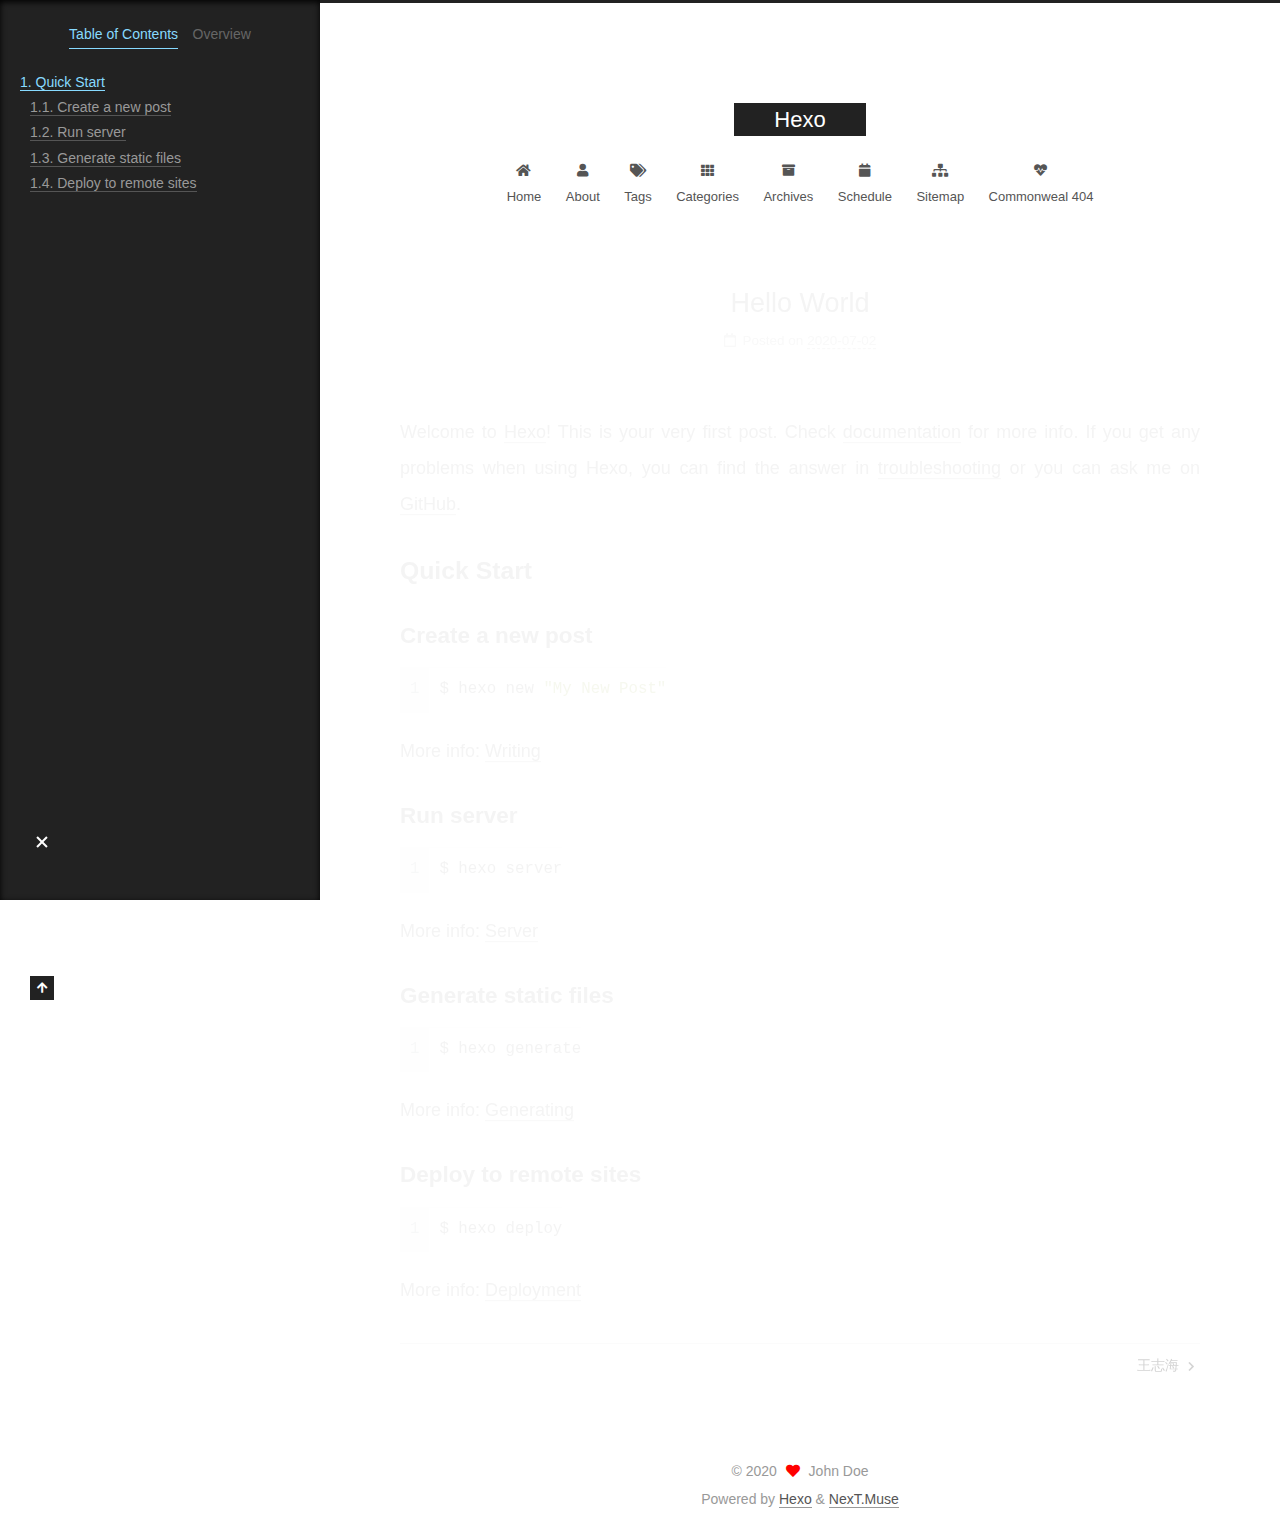
<file: 2020/07/02/hello-world/index.html>
<!DOCTYPE html>
<html lang="en">
<head>
  <meta charset="UTF-8">
<meta name="viewport" content="width=device-width, initial-scale=1, maximum-scale=2">
<meta name="theme-color" content="#222">
<meta name="generator" content="Hexo 4.2.1">
  <link rel="apple-touch-icon" sizes="180x180" href="/images/apple-touch-icon-next.png">
  <link rel="icon" type="image/png" sizes="32x32" href="/images/favicon-32x32-next.png">
  <link rel="icon" type="image/png" sizes="16x16" href="/images/favicon-16x16-next.png">
  <link rel="mask-icon" href="/images/logo.svg" color="#222">

<link rel="stylesheet" href="/css/main.css">


<link rel="stylesheet" href="/lib/font-awesome/css/all.min.css">

<script id="hexo-configurations">
    var NexT = window.NexT || {};
    var CONFIG = {"hostname":"yoursite.com","root":"/","scheme":"Muse","version":"7.8.0","exturl":false,"sidebar":{"position":"left","display":"post","padding":18,"offset":12,"onmobile":false},"copycode":{"enable":false,"show_result":false,"style":null},"back2top":{"enable":true,"sidebar":false,"scrollpercent":false},"bookmark":{"enable":false,"color":"#222","save":"auto"},"fancybox":false,"mediumzoom":false,"lazyload":false,"pangu":false,"comments":{"style":"tabs","active":null,"storage":true,"lazyload":false,"nav":null},"algolia":{"hits":{"per_page":10},"labels":{"input_placeholder":"Search for Posts","hits_empty":"We didn't find any results for the search: ${query}","hits_stats":"${hits} results found in ${time} ms"}},"localsearch":{"enable":false,"trigger":"auto","top_n_per_article":1,"unescape":false,"preload":false},"motion":{"enable":true,"async":false,"transition":{"post_block":"fadeIn","post_header":"slideDownIn","post_body":"slideDownIn","coll_header":"slideLeftIn","sidebar":"slideUpIn"}}};
  </script>

  <meta name="description" content="Welcome to Hexo! This is your very first post. Check documentation for more info. If you get any problems when using Hexo, you can find the answer in troubleshooting or you can ask me on GitHub. Quick">
<meta property="og:type" content="article">
<meta property="og:title" content="Hello World">
<meta property="og:url" content="http://yoursite.com/2020/07/02/hello-world/index.html">
<meta property="og:site_name" content="Hexo">
<meta property="og:description" content="Welcome to Hexo! This is your very first post. Check documentation for more info. If you get any problems when using Hexo, you can find the answer in troubleshooting or you can ask me on GitHub. Quick">
<meta property="og:locale" content="en_US">
<meta property="article:published_time" content="2020-07-02T13:01:40.550Z">
<meta property="article:modified_time" content="2020-07-02T13:01:40.550Z">
<meta property="article:author" content="John Doe">
<meta name="twitter:card" content="summary">

<link rel="canonical" href="http://yoursite.com/2020/07/02/hello-world/">


<script id="page-configurations">
  // https://hexo.io/docs/variables.html
  CONFIG.page = {
    sidebar: "",
    isHome : false,
    isPost : true,
    lang   : 'en'
  };
</script>

  <title>Hello World | Hexo</title>
  






  <noscript>
  <style>
  .use-motion .brand,
  .use-motion .menu-item,
  .sidebar-inner,
  .use-motion .post-block,
  .use-motion .pagination,
  .use-motion .comments,
  .use-motion .post-header,
  .use-motion .post-body,
  .use-motion .collection-header { opacity: initial; }

  .use-motion .site-title,
  .use-motion .site-subtitle {
    opacity: initial;
    top: initial;
  }

  .use-motion .logo-line-before i { left: initial; }
  .use-motion .logo-line-after i { right: initial; }
  </style>
</noscript>

</head>

<body itemscope itemtype="http://schema.org/WebPage">
  <div class="container use-motion">
    <div class="headband"></div>

    <header class="header" itemscope itemtype="http://schema.org/WPHeader">
      <div class="header-inner"><div class="site-brand-container">
  <div class="site-nav-toggle">
    <div class="toggle" aria-label="Toggle navigation bar">
      <span class="toggle-line toggle-line-first"></span>
      <span class="toggle-line toggle-line-middle"></span>
      <span class="toggle-line toggle-line-last"></span>
    </div>
  </div>

  <div class="site-meta">

    <a href="/" class="brand" rel="start">
      <span class="logo-line-before"><i></i></span>
      <h1 class="site-title">Hexo</h1>
      <span class="logo-line-after"><i></i></span>
    </a>
  </div>

  <div class="site-nav-right">
    <div class="toggle popup-trigger">
    </div>
  </div>
</div>




<nav class="site-nav">
  <ul id="menu" class="main-menu menu">
        <li class="menu-item menu-item-home">

    <a href="/" rel="section"><i class="fa fa-home fa-fw"></i>Home</a>

  </li>
        <li class="menu-item menu-item-about">

    <a href="/%E2%80%9C%E6%88%91%E4%BB%AC%E2%80%9D/" rel="section"><i class="fa fa-user fa-fw"></i>About</a>

  </li>
        <li class="menu-item menu-item-tags">

    <a href="/tags/" rel="section"><i class="fa fa-tags fa-fw"></i>Tags</a>

  </li>
        <li class="menu-item menu-item-categories">

    <a href="/categories/" rel="section"><i class="fa fa-th fa-fw"></i>Categories</a>

  </li>
        <li class="menu-item menu-item-archives">

    <a href="/archives/" rel="section"><i class="fa fa-archive fa-fw"></i>Archives</a>

  </li>
        <li class="menu-item menu-item-schedule">

    <a href="/schedule/" rel="section"><i class="fa fa-calendar fa-fw"></i>Schedule</a>

  </li>
        <li class="menu-item menu-item-sitemap">

    <a href="/sitemap.xml" rel="section"><i class="fa fa-sitemap fa-fw"></i>Sitemap</a>

  </li>
        <li class="menu-item menu-item-commonweal">

    <a href="/404/" rel="section"><i class="fa fa-heartbeat fa-fw"></i>Commonweal 404</a>

  </li>
  </ul>
</nav>




</div>
    </header>

    
  <div class="back-to-top">
    <i class="fa fa-arrow-up"></i>
    <span>0%</span>
  </div>


    <main class="main">
      <div class="main-inner">
        <div class="content-wrap">
          

          <div class="content post posts-expand">
            

    
  
  
  <article itemscope itemtype="http://schema.org/Article" class="post-block" lang="en">
    <link itemprop="mainEntityOfPage" href="http://yoursite.com/2020/07/02/hello-world/">

    <span hidden itemprop="author" itemscope itemtype="http://schema.org/Person">
      <meta itemprop="image" content="/images/avatar.gif">
      <meta itemprop="name" content="John Doe">
      <meta itemprop="description" content="">
    </span>

    <span hidden itemprop="publisher" itemscope itemtype="http://schema.org/Organization">
      <meta itemprop="name" content="Hexo">
    </span>
      <header class="post-header">
        <h1 class="post-title" itemprop="name headline">
          Hello World
        </h1>

        <div class="post-meta">
            <span class="post-meta-item">
              <span class="post-meta-item-icon">
                <i class="far fa-calendar"></i>
              </span>
              <span class="post-meta-item-text">Posted on</span>

              <time title="Created: 2020-07-02 21:01:40" itemprop="dateCreated datePublished" datetime="2020-07-02T21:01:40+08:00">2020-07-02</time>
            </span>

          

        </div>
      </header>

    
    
    
    <div class="post-body" itemprop="articleBody">

      
        <p>Welcome to <a href="https://hexo.io/" target="_blank" rel="noopener">Hexo</a>! This is your very first post. Check <a href="https://hexo.io/docs/" target="_blank" rel="noopener">documentation</a> for more info. If you get any problems when using Hexo, you can find the answer in <a href="https://hexo.io/docs/troubleshooting.html" target="_blank" rel="noopener">troubleshooting</a> or you can ask me on <a href="https://github.com/hexojs/hexo/issues" target="_blank" rel="noopener">GitHub</a>.</p>
<h2 id="Quick-Start"><a href="#Quick-Start" class="headerlink" title="Quick Start"></a>Quick Start</h2><h3 id="Create-a-new-post"><a href="#Create-a-new-post" class="headerlink" title="Create a new post"></a>Create a new post</h3><figure class="highlight bash"><table><tr><td class="gutter"><pre><span class="line">1</span><br></pre></td><td class="code"><pre><span class="line">$ hexo new <span class="string">"My New Post"</span></span><br></pre></td></tr></table></figure>

<p>More info: <a href="https://hexo.io/docs/writing.html" target="_blank" rel="noopener">Writing</a></p>
<h3 id="Run-server"><a href="#Run-server" class="headerlink" title="Run server"></a>Run server</h3><figure class="highlight bash"><table><tr><td class="gutter"><pre><span class="line">1</span><br></pre></td><td class="code"><pre><span class="line">$ hexo server</span><br></pre></td></tr></table></figure>

<p>More info: <a href="https://hexo.io/docs/server.html" target="_blank" rel="noopener">Server</a></p>
<h3 id="Generate-static-files"><a href="#Generate-static-files" class="headerlink" title="Generate static files"></a>Generate static files</h3><figure class="highlight bash"><table><tr><td class="gutter"><pre><span class="line">1</span><br></pre></td><td class="code"><pre><span class="line">$ hexo generate</span><br></pre></td></tr></table></figure>

<p>More info: <a href="https://hexo.io/docs/generating.html" target="_blank" rel="noopener">Generating</a></p>
<h3 id="Deploy-to-remote-sites"><a href="#Deploy-to-remote-sites" class="headerlink" title="Deploy to remote sites"></a>Deploy to remote sites</h3><figure class="highlight bash"><table><tr><td class="gutter"><pre><span class="line">1</span><br></pre></td><td class="code"><pre><span class="line">$ hexo deploy</span><br></pre></td></tr></table></figure>

<p>More info: <a href="https://hexo.io/docs/one-command-deployment.html" target="_blank" rel="noopener">Deployment</a></p>

    </div>

    
    
    

      <footer class="post-footer">

        


        
    <div class="post-nav">
      <div class="post-nav-item"></div>
      <div class="post-nav-item">
    <a href="/2020/07/03/%E7%8E%8B%E5%BF%97%E6%B5%B7/" rel="next" title="王志海">
      王志海 <i class="fa fa-chevron-right"></i>
    </a></div>
    </div>
      </footer>
    
  </article>
  
  
  



          </div>
          

<script>
  window.addEventListener('tabs:register', () => {
    let { activeClass } = CONFIG.comments;
    if (CONFIG.comments.storage) {
      activeClass = localStorage.getItem('comments_active') || activeClass;
    }
    if (activeClass) {
      let activeTab = document.querySelector(`a[href="#comment-${activeClass}"]`);
      if (activeTab) {
        activeTab.click();
      }
    }
  });
  if (CONFIG.comments.storage) {
    window.addEventListener('tabs:click', event => {
      if (!event.target.matches('.tabs-comment .tab-content .tab-pane')) return;
      let commentClass = event.target.classList[1];
      localStorage.setItem('comments_active', commentClass);
    });
  }
</script>

        </div>
          
  
  <div class="toggle sidebar-toggle">
    <span class="toggle-line toggle-line-first"></span>
    <span class="toggle-line toggle-line-middle"></span>
    <span class="toggle-line toggle-line-last"></span>
  </div>

  <aside class="sidebar">
    <div class="sidebar-inner">

      <ul class="sidebar-nav motion-element">
        <li class="sidebar-nav-toc">
          Table of Contents
        </li>
        <li class="sidebar-nav-overview">
          Overview
        </li>
      </ul>

      <!--noindex-->
      <div class="post-toc-wrap sidebar-panel">
          <div class="post-toc motion-element"><ol class="nav"><li class="nav-item nav-level-2"><a class="nav-link" href="#Quick-Start"><span class="nav-number">1.</span> <span class="nav-text">Quick Start</span></a><ol class="nav-child"><li class="nav-item nav-level-3"><a class="nav-link" href="#Create-a-new-post"><span class="nav-number">1.1.</span> <span class="nav-text">Create a new post</span></a></li><li class="nav-item nav-level-3"><a class="nav-link" href="#Run-server"><span class="nav-number">1.2.</span> <span class="nav-text">Run server</span></a></li><li class="nav-item nav-level-3"><a class="nav-link" href="#Generate-static-files"><span class="nav-number">1.3.</span> <span class="nav-text">Generate static files</span></a></li><li class="nav-item nav-level-3"><a class="nav-link" href="#Deploy-to-remote-sites"><span class="nav-number">1.4.</span> <span class="nav-text">Deploy to remote sites</span></a></li></ol></li></ol></div>
      </div>
      <!--/noindex-->

      <div class="site-overview-wrap sidebar-panel">
        <div class="site-author motion-element" itemprop="author" itemscope itemtype="http://schema.org/Person">
  <p class="site-author-name" itemprop="name">John Doe</p>
  <div class="site-description" itemprop="description"></div>
</div>
<div class="site-state-wrap motion-element">
  <nav class="site-state">
      <div class="site-state-item site-state-posts">
          <a href="/archives/">
        
          <span class="site-state-item-count">3</span>
          <span class="site-state-item-name">posts</span>
        </a>
      </div>
  </nav>
</div>



      </div>

    </div>
  </aside>
  <div id="sidebar-dimmer"></div>


      </div>
    </main>

    <footer class="footer">
      <div class="footer-inner">
        

        

<div class="copyright">
  
  &copy; 
  <span itemprop="copyrightYear">2020</span>
  <span class="with-love">
    <i class="fa fa-heart"></i>
  </span>
  <span class="author" itemprop="copyrightHolder">John Doe</span>
</div>
  <div class="powered-by">Powered by <a href="https://hexo.io/" class="theme-link" rel="noopener" target="_blank">Hexo</a> & <a href="https://muse.theme-next.org/" class="theme-link" rel="noopener" target="_blank">NexT.Muse</a>
  </div>

        








      </div>
    </footer>
  </div>

  
  <script src="/lib/anime.min.js"></script>
  <script src="/lib/velocity/velocity.min.js"></script>
  <script src="/lib/velocity/velocity.ui.min.js"></script>

<script src="/js/utils.js"></script>

<script src="/js/motion.js"></script>


<script src="/js/schemes/muse.js"></script>


<script src="/js/next-boot.js"></script>




  















  

  

</body>
</html>
</file>
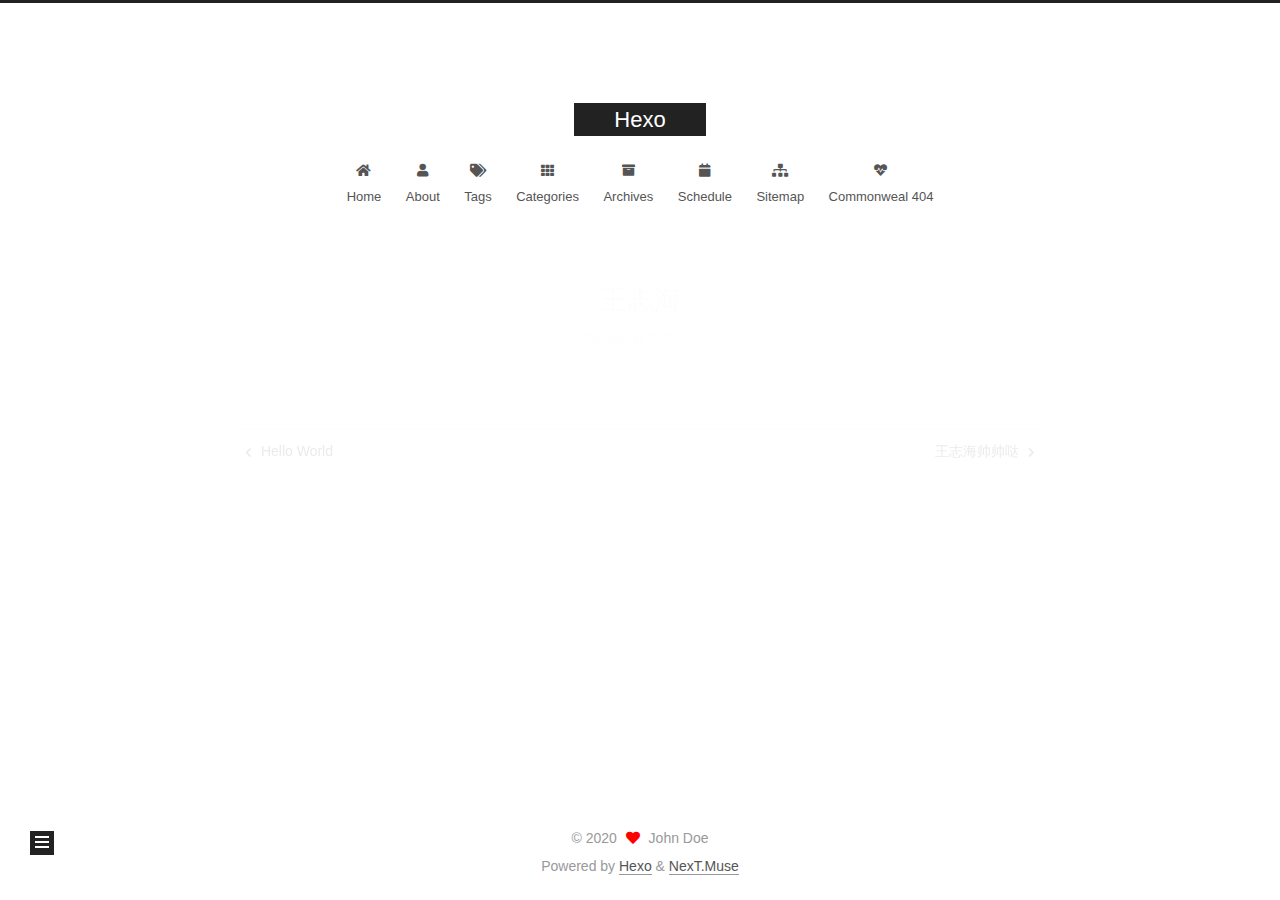
<file: 2020/07/03/王志海/index.html>
<!DOCTYPE html>
<html lang="en">
<head>
  <meta charset="UTF-8">
<meta name="viewport" content="width=device-width, initial-scale=1, maximum-scale=2">
<meta name="theme-color" content="#222">
<meta name="generator" content="Hexo 4.2.1">
  <link rel="apple-touch-icon" sizes="180x180" href="/images/apple-touch-icon-next.png">
  <link rel="icon" type="image/png" sizes="32x32" href="/images/favicon-32x32-next.png">
  <link rel="icon" type="image/png" sizes="16x16" href="/images/favicon-16x16-next.png">
  <link rel="mask-icon" href="/images/logo.svg" color="#222">

<link rel="stylesheet" href="/css/main.css">


<link rel="stylesheet" href="/lib/font-awesome/css/all.min.css">

<script id="hexo-configurations">
    var NexT = window.NexT || {};
    var CONFIG = {"hostname":"yoursite.com","root":"/","scheme":"Muse","version":"7.8.0","exturl":false,"sidebar":{"position":"left","display":"post","padding":18,"offset":12,"onmobile":false},"copycode":{"enable":false,"show_result":false,"style":null},"back2top":{"enable":true,"sidebar":false,"scrollpercent":false},"bookmark":{"enable":false,"color":"#222","save":"auto"},"fancybox":false,"mediumzoom":false,"lazyload":false,"pangu":false,"comments":{"style":"tabs","active":null,"storage":true,"lazyload":false,"nav":null},"algolia":{"hits":{"per_page":10},"labels":{"input_placeholder":"Search for Posts","hits_empty":"We didn't find any results for the search: ${query}","hits_stats":"${hits} results found in ${time} ms"}},"localsearch":{"enable":false,"trigger":"auto","top_n_per_article":1,"unescape":false,"preload":false},"motion":{"enable":true,"async":false,"transition":{"post_block":"fadeIn","post_header":"slideDownIn","post_body":"slideDownIn","coll_header":"slideLeftIn","sidebar":"slideUpIn"}}};
  </script>

  <meta property="og:type" content="article">
<meta property="og:title" content="王志海">
<meta property="og:url" content="http://yoursite.com/2020/07/03/%E7%8E%8B%E5%BF%97%E6%B5%B7/index.html">
<meta property="og:site_name" content="Hexo">
<meta property="og:locale" content="en_US">
<meta property="article:published_time" content="2020-07-03T02:25:53.000Z">
<meta property="article:modified_time" content="2020-07-03T02:25:53.061Z">
<meta property="article:author" content="John Doe">
<meta name="twitter:card" content="summary">

<link rel="canonical" href="http://yoursite.com/2020/07/03/%E7%8E%8B%E5%BF%97%E6%B5%B7/">


<script id="page-configurations">
  // https://hexo.io/docs/variables.html
  CONFIG.page = {
    sidebar: "",
    isHome : false,
    isPost : true,
    lang   : 'en'
  };
</script>

  <title>王志海 | Hexo</title>
  






  <noscript>
  <style>
  .use-motion .brand,
  .use-motion .menu-item,
  .sidebar-inner,
  .use-motion .post-block,
  .use-motion .pagination,
  .use-motion .comments,
  .use-motion .post-header,
  .use-motion .post-body,
  .use-motion .collection-header { opacity: initial; }

  .use-motion .site-title,
  .use-motion .site-subtitle {
    opacity: initial;
    top: initial;
  }

  .use-motion .logo-line-before i { left: initial; }
  .use-motion .logo-line-after i { right: initial; }
  </style>
</noscript>

</head>

<body itemscope itemtype="http://schema.org/WebPage">
  <div class="container use-motion">
    <div class="headband"></div>

    <header class="header" itemscope itemtype="http://schema.org/WPHeader">
      <div class="header-inner"><div class="site-brand-container">
  <div class="site-nav-toggle">
    <div class="toggle" aria-label="Toggle navigation bar">
      <span class="toggle-line toggle-line-first"></span>
      <span class="toggle-line toggle-line-middle"></span>
      <span class="toggle-line toggle-line-last"></span>
    </div>
  </div>

  <div class="site-meta">

    <a href="/" class="brand" rel="start">
      <span class="logo-line-before"><i></i></span>
      <h1 class="site-title">Hexo</h1>
      <span class="logo-line-after"><i></i></span>
    </a>
  </div>

  <div class="site-nav-right">
    <div class="toggle popup-trigger">
    </div>
  </div>
</div>




<nav class="site-nav">
  <ul id="menu" class="main-menu menu">
        <li class="menu-item menu-item-home">

    <a href="/" rel="section"><i class="fa fa-home fa-fw"></i>Home</a>

  </li>
        <li class="menu-item menu-item-about">

    <a href="/%E2%80%9C%E6%88%91%E4%BB%AC%E2%80%9D/" rel="section"><i class="fa fa-user fa-fw"></i>About</a>

  </li>
        <li class="menu-item menu-item-tags">

    <a href="/tags/" rel="section"><i class="fa fa-tags fa-fw"></i>Tags</a>

  </li>
        <li class="menu-item menu-item-categories">

    <a href="/categories/" rel="section"><i class="fa fa-th fa-fw"></i>Categories</a>

  </li>
        <li class="menu-item menu-item-archives">

    <a href="/archives/" rel="section"><i class="fa fa-archive fa-fw"></i>Archives</a>

  </li>
        <li class="menu-item menu-item-schedule">

    <a href="/schedule/" rel="section"><i class="fa fa-calendar fa-fw"></i>Schedule</a>

  </li>
        <li class="menu-item menu-item-sitemap">

    <a href="/sitemap.xml" rel="section"><i class="fa fa-sitemap fa-fw"></i>Sitemap</a>

  </li>
        <li class="menu-item menu-item-commonweal">

    <a href="/404/" rel="section"><i class="fa fa-heartbeat fa-fw"></i>Commonweal 404</a>

  </li>
  </ul>
</nav>




</div>
    </header>

    
  <div class="back-to-top">
    <i class="fa fa-arrow-up"></i>
    <span>0%</span>
  </div>


    <main class="main">
      <div class="main-inner">
        <div class="content-wrap">
          

          <div class="content post posts-expand">
            

    
  
  
  <article itemscope itemtype="http://schema.org/Article" class="post-block" lang="en">
    <link itemprop="mainEntityOfPage" href="http://yoursite.com/2020/07/03/%E7%8E%8B%E5%BF%97%E6%B5%B7/">

    <span hidden itemprop="author" itemscope itemtype="http://schema.org/Person">
      <meta itemprop="image" content="/images/avatar.gif">
      <meta itemprop="name" content="John Doe">
      <meta itemprop="description" content="">
    </span>

    <span hidden itemprop="publisher" itemscope itemtype="http://schema.org/Organization">
      <meta itemprop="name" content="Hexo">
    </span>
      <header class="post-header">
        <h1 class="post-title" itemprop="name headline">
          王志海
        </h1>

        <div class="post-meta">
            <span class="post-meta-item">
              <span class="post-meta-item-icon">
                <i class="far fa-calendar"></i>
              </span>
              <span class="post-meta-item-text">Posted on</span>

              <time title="Created: 2020-07-03 10:25:53" itemprop="dateCreated datePublished" datetime="2020-07-03T10:25:53+08:00">2020-07-03</time>
            </span>

          

        </div>
      </header>

    
    
    
    <div class="post-body" itemprop="articleBody">

      
        
    </div>

    
    
    

      <footer class="post-footer">

        


        
    <div class="post-nav">
      <div class="post-nav-item">
    <a href="/2020/07/02/hello-world/" rel="prev" title="Hello World">
      <i class="fa fa-chevron-left"></i> Hello World
    </a></div>
      <div class="post-nav-item">
    <a href="/2020/07/03/%E7%8E%8B%E5%BF%97%E6%B5%B7%E5%B8%85%E5%B8%85%E5%93%92/" rel="next" title="王志海帅帅哒">
      王志海帅帅哒 <i class="fa fa-chevron-right"></i>
    </a></div>
    </div>
      </footer>
    
  </article>
  
  
  



          </div>
          

<script>
  window.addEventListener('tabs:register', () => {
    let { activeClass } = CONFIG.comments;
    if (CONFIG.comments.storage) {
      activeClass = localStorage.getItem('comments_active') || activeClass;
    }
    if (activeClass) {
      let activeTab = document.querySelector(`a[href="#comment-${activeClass}"]`);
      if (activeTab) {
        activeTab.click();
      }
    }
  });
  if (CONFIG.comments.storage) {
    window.addEventListener('tabs:click', event => {
      if (!event.target.matches('.tabs-comment .tab-content .tab-pane')) return;
      let commentClass = event.target.classList[1];
      localStorage.setItem('comments_active', commentClass);
    });
  }
</script>

        </div>
          
  
  <div class="toggle sidebar-toggle">
    <span class="toggle-line toggle-line-first"></span>
    <span class="toggle-line toggle-line-middle"></span>
    <span class="toggle-line toggle-line-last"></span>
  </div>

  <aside class="sidebar">
    <div class="sidebar-inner">

      <ul class="sidebar-nav motion-element">
        <li class="sidebar-nav-toc">
          Table of Contents
        </li>
        <li class="sidebar-nav-overview">
          Overview
        </li>
      </ul>

      <!--noindex-->
      <div class="post-toc-wrap sidebar-panel">
      </div>
      <!--/noindex-->

      <div class="site-overview-wrap sidebar-panel">
        <div class="site-author motion-element" itemprop="author" itemscope itemtype="http://schema.org/Person">
  <p class="site-author-name" itemprop="name">John Doe</p>
  <div class="site-description" itemprop="description"></div>
</div>
<div class="site-state-wrap motion-element">
  <nav class="site-state">
      <div class="site-state-item site-state-posts">
          <a href="/archives/">
        
          <span class="site-state-item-count">3</span>
          <span class="site-state-item-name">posts</span>
        </a>
      </div>
  </nav>
</div>



      </div>

    </div>
  </aside>
  <div id="sidebar-dimmer"></div>


      </div>
    </main>

    <footer class="footer">
      <div class="footer-inner">
        

        

<div class="copyright">
  
  &copy; 
  <span itemprop="copyrightYear">2020</span>
  <span class="with-love">
    <i class="fa fa-heart"></i>
  </span>
  <span class="author" itemprop="copyrightHolder">John Doe</span>
</div>
  <div class="powered-by">Powered by <a href="https://hexo.io/" class="theme-link" rel="noopener" target="_blank">Hexo</a> & <a href="https://muse.theme-next.org/" class="theme-link" rel="noopener" target="_blank">NexT.Muse</a>
  </div>

        








      </div>
    </footer>
  </div>

  
  <script src="/lib/anime.min.js"></script>
  <script src="/lib/velocity/velocity.min.js"></script>
  <script src="/lib/velocity/velocity.ui.min.js"></script>

<script src="/js/utils.js"></script>

<script src="/js/motion.js"></script>


<script src="/js/schemes/muse.js"></script>


<script src="/js/next-boot.js"></script>




  















  

  

</body>
</html>
</file>
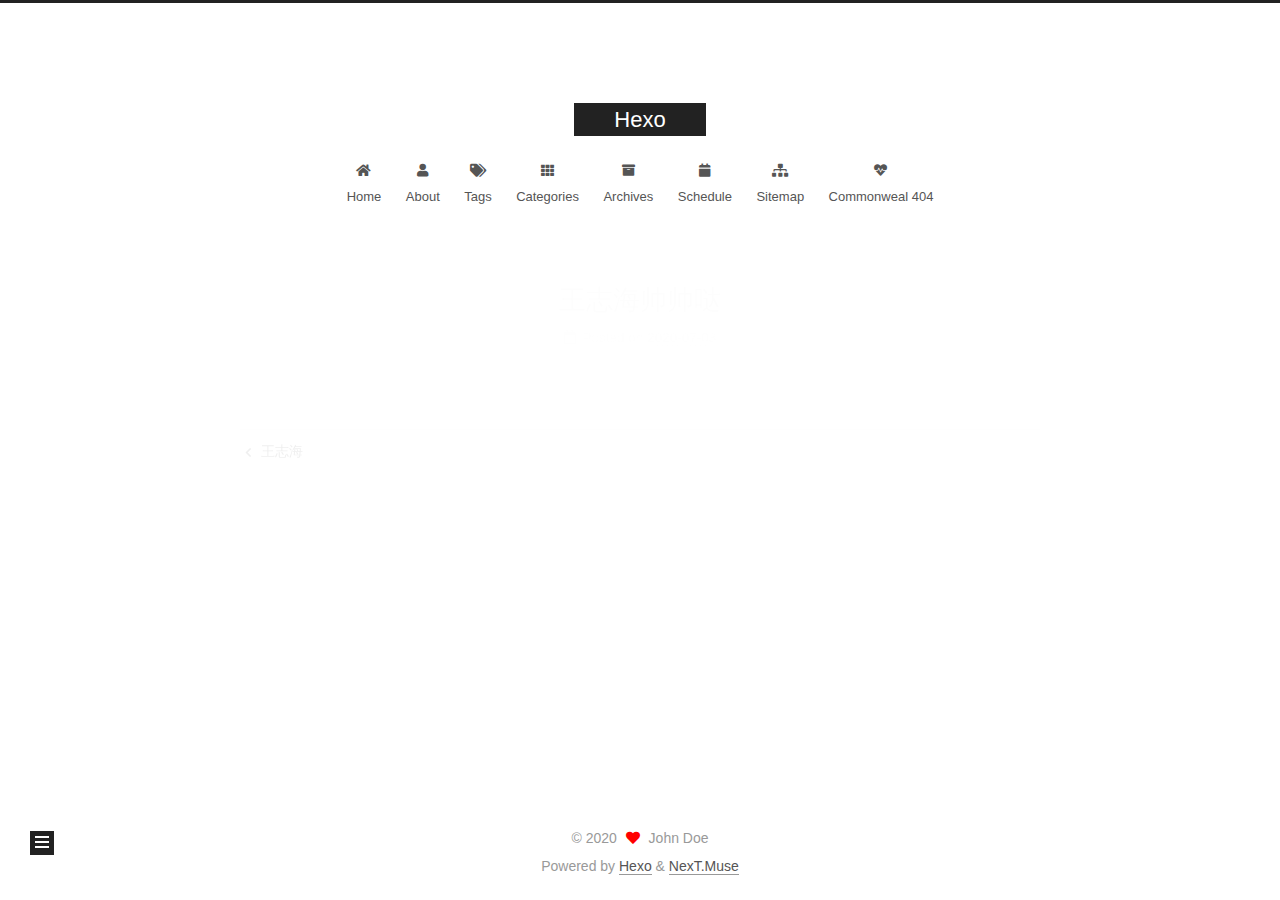
<file: 2020/07/03/王志海帅帅哒/index.html>
<!DOCTYPE html>
<html lang="en">
<head>
  <meta charset="UTF-8">
<meta name="viewport" content="width=device-width, initial-scale=1, maximum-scale=2">
<meta name="theme-color" content="#222">
<meta name="generator" content="Hexo 4.2.1">
  <link rel="apple-touch-icon" sizes="180x180" href="/images/apple-touch-icon-next.png">
  <link rel="icon" type="image/png" sizes="32x32" href="/images/favicon-32x32-next.png">
  <link rel="icon" type="image/png" sizes="16x16" href="/images/favicon-16x16-next.png">
  <link rel="mask-icon" href="/images/logo.svg" color="#222">

<link rel="stylesheet" href="/css/main.css">


<link rel="stylesheet" href="/lib/font-awesome/css/all.min.css">

<script id="hexo-configurations">
    var NexT = window.NexT || {};
    var CONFIG = {"hostname":"yoursite.com","root":"/","scheme":"Muse","version":"7.8.0","exturl":false,"sidebar":{"position":"left","display":"post","padding":18,"offset":12,"onmobile":false},"copycode":{"enable":false,"show_result":false,"style":null},"back2top":{"enable":true,"sidebar":false,"scrollpercent":false},"bookmark":{"enable":false,"color":"#222","save":"auto"},"fancybox":false,"mediumzoom":false,"lazyload":false,"pangu":false,"comments":{"style":"tabs","active":null,"storage":true,"lazyload":false,"nav":null},"algolia":{"hits":{"per_page":10},"labels":{"input_placeholder":"Search for Posts","hits_empty":"We didn't find any results for the search: ${query}","hits_stats":"${hits} results found in ${time} ms"}},"localsearch":{"enable":false,"trigger":"auto","top_n_per_article":1,"unescape":false,"preload":false},"motion":{"enable":true,"async":false,"transition":{"post_block":"fadeIn","post_header":"slideDownIn","post_body":"slideDownIn","coll_header":"slideLeftIn","sidebar":"slideUpIn"}}};
  </script>

  <meta property="og:type" content="article">
<meta property="og:title" content="王志海帅帅哒">
<meta property="og:url" content="http://yoursite.com/2020/07/03/%E7%8E%8B%E5%BF%97%E6%B5%B7%E5%B8%85%E5%B8%85%E5%93%92/index.html">
<meta property="og:site_name" content="Hexo">
<meta property="og:locale" content="en_US">
<meta property="article:published_time" content="2020-07-03T02:26:50.000Z">
<meta property="article:modified_time" content="2020-07-03T02:26:50.421Z">
<meta property="article:author" content="John Doe">
<meta name="twitter:card" content="summary">

<link rel="canonical" href="http://yoursite.com/2020/07/03/%E7%8E%8B%E5%BF%97%E6%B5%B7%E5%B8%85%E5%B8%85%E5%93%92/">


<script id="page-configurations">
  // https://hexo.io/docs/variables.html
  CONFIG.page = {
    sidebar: "",
    isHome : false,
    isPost : true,
    lang   : 'en'
  };
</script>

  <title>王志海帅帅哒 | Hexo</title>
  






  <noscript>
  <style>
  .use-motion .brand,
  .use-motion .menu-item,
  .sidebar-inner,
  .use-motion .post-block,
  .use-motion .pagination,
  .use-motion .comments,
  .use-motion .post-header,
  .use-motion .post-body,
  .use-motion .collection-header { opacity: initial; }

  .use-motion .site-title,
  .use-motion .site-subtitle {
    opacity: initial;
    top: initial;
  }

  .use-motion .logo-line-before i { left: initial; }
  .use-motion .logo-line-after i { right: initial; }
  </style>
</noscript>

</head>

<body itemscope itemtype="http://schema.org/WebPage">
  <div class="container use-motion">
    <div class="headband"></div>

    <header class="header" itemscope itemtype="http://schema.org/WPHeader">
      <div class="header-inner"><div class="site-brand-container">
  <div class="site-nav-toggle">
    <div class="toggle" aria-label="Toggle navigation bar">
      <span class="toggle-line toggle-line-first"></span>
      <span class="toggle-line toggle-line-middle"></span>
      <span class="toggle-line toggle-line-last"></span>
    </div>
  </div>

  <div class="site-meta">

    <a href="/" class="brand" rel="start">
      <span class="logo-line-before"><i></i></span>
      <h1 class="site-title">Hexo</h1>
      <span class="logo-line-after"><i></i></span>
    </a>
  </div>

  <div class="site-nav-right">
    <div class="toggle popup-trigger">
    </div>
  </div>
</div>




<nav class="site-nav">
  <ul id="menu" class="main-menu menu">
        <li class="menu-item menu-item-home">

    <a href="/" rel="section"><i class="fa fa-home fa-fw"></i>Home</a>

  </li>
        <li class="menu-item menu-item-about">

    <a href="/%E2%80%9C%E6%88%91%E4%BB%AC%E2%80%9D/" rel="section"><i class="fa fa-user fa-fw"></i>About</a>

  </li>
        <li class="menu-item menu-item-tags">

    <a href="/tags/" rel="section"><i class="fa fa-tags fa-fw"></i>Tags</a>

  </li>
        <li class="menu-item menu-item-categories">

    <a href="/categories/" rel="section"><i class="fa fa-th fa-fw"></i>Categories</a>

  </li>
        <li class="menu-item menu-item-archives">

    <a href="/archives/" rel="section"><i class="fa fa-archive fa-fw"></i>Archives</a>

  </li>
        <li class="menu-item menu-item-schedule">

    <a href="/schedule/" rel="section"><i class="fa fa-calendar fa-fw"></i>Schedule</a>

  </li>
        <li class="menu-item menu-item-sitemap">

    <a href="/sitemap.xml" rel="section"><i class="fa fa-sitemap fa-fw"></i>Sitemap</a>

  </li>
        <li class="menu-item menu-item-commonweal">

    <a href="/404/" rel="section"><i class="fa fa-heartbeat fa-fw"></i>Commonweal 404</a>

  </li>
  </ul>
</nav>




</div>
    </header>

    
  <div class="back-to-top">
    <i class="fa fa-arrow-up"></i>
    <span>0%</span>
  </div>


    <main class="main">
      <div class="main-inner">
        <div class="content-wrap">
          

          <div class="content post posts-expand">
            

    
  
  
  <article itemscope itemtype="http://schema.org/Article" class="post-block" lang="en">
    <link itemprop="mainEntityOfPage" href="http://yoursite.com/2020/07/03/%E7%8E%8B%E5%BF%97%E6%B5%B7%E5%B8%85%E5%B8%85%E5%93%92/">

    <span hidden itemprop="author" itemscope itemtype="http://schema.org/Person">
      <meta itemprop="image" content="/images/avatar.gif">
      <meta itemprop="name" content="John Doe">
      <meta itemprop="description" content="">
    </span>

    <span hidden itemprop="publisher" itemscope itemtype="http://schema.org/Organization">
      <meta itemprop="name" content="Hexo">
    </span>
      <header class="post-header">
        <h1 class="post-title" itemprop="name headline">
          王志海帅帅哒
        </h1>

        <div class="post-meta">
            <span class="post-meta-item">
              <span class="post-meta-item-icon">
                <i class="far fa-calendar"></i>
              </span>
              <span class="post-meta-item-text">Posted on</span>

              <time title="Created: 2020-07-03 10:26:50" itemprop="dateCreated datePublished" datetime="2020-07-03T10:26:50+08:00">2020-07-03</time>
            </span>

          

        </div>
      </header>

    
    
    
    <div class="post-body" itemprop="articleBody">

      
        
    </div>

    
    
    

      <footer class="post-footer">

        


        
    <div class="post-nav">
      <div class="post-nav-item">
    <a href="/2020/07/03/%E7%8E%8B%E5%BF%97%E6%B5%B7/" rel="prev" title="王志海">
      <i class="fa fa-chevron-left"></i> 王志海
    </a></div>
      <div class="post-nav-item"></div>
    </div>
      </footer>
    
  </article>
  
  
  



          </div>
          

<script>
  window.addEventListener('tabs:register', () => {
    let { activeClass } = CONFIG.comments;
    if (CONFIG.comments.storage) {
      activeClass = localStorage.getItem('comments_active') || activeClass;
    }
    if (activeClass) {
      let activeTab = document.querySelector(`a[href="#comment-${activeClass}"]`);
      if (activeTab) {
        activeTab.click();
      }
    }
  });
  if (CONFIG.comments.storage) {
    window.addEventListener('tabs:click', event => {
      if (!event.target.matches('.tabs-comment .tab-content .tab-pane')) return;
      let commentClass = event.target.classList[1];
      localStorage.setItem('comments_active', commentClass);
    });
  }
</script>

        </div>
          
  
  <div class="toggle sidebar-toggle">
    <span class="toggle-line toggle-line-first"></span>
    <span class="toggle-line toggle-line-middle"></span>
    <span class="toggle-line toggle-line-last"></span>
  </div>

  <aside class="sidebar">
    <div class="sidebar-inner">

      <ul class="sidebar-nav motion-element">
        <li class="sidebar-nav-toc">
          Table of Contents
        </li>
        <li class="sidebar-nav-overview">
          Overview
        </li>
      </ul>

      <!--noindex-->
      <div class="post-toc-wrap sidebar-panel">
      </div>
      <!--/noindex-->

      <div class="site-overview-wrap sidebar-panel">
        <div class="site-author motion-element" itemprop="author" itemscope itemtype="http://schema.org/Person">
  <p class="site-author-name" itemprop="name">John Doe</p>
  <div class="site-description" itemprop="description"></div>
</div>
<div class="site-state-wrap motion-element">
  <nav class="site-state">
      <div class="site-state-item site-state-posts">
          <a href="/archives/">
        
          <span class="site-state-item-count">3</span>
          <span class="site-state-item-name">posts</span>
        </a>
      </div>
  </nav>
</div>



      </div>

    </div>
  </aside>
  <div id="sidebar-dimmer"></div>


      </div>
    </main>

    <footer class="footer">
      <div class="footer-inner">
        

        

<div class="copyright">
  
  &copy; 
  <span itemprop="copyrightYear">2020</span>
  <span class="with-love">
    <i class="fa fa-heart"></i>
  </span>
  <span class="author" itemprop="copyrightHolder">John Doe</span>
</div>
  <div class="powered-by">Powered by <a href="https://hexo.io/" class="theme-link" rel="noopener" target="_blank">Hexo</a> & <a href="https://muse.theme-next.org/" class="theme-link" rel="noopener" target="_blank">NexT.Muse</a>
  </div>

        








      </div>
    </footer>
  </div>

  
  <script src="/lib/anime.min.js"></script>
  <script src="/lib/velocity/velocity.min.js"></script>
  <script src="/lib/velocity/velocity.ui.min.js"></script>

<script src="/js/utils.js"></script>

<script src="/js/motion.js"></script>


<script src="/js/schemes/muse.js"></script>


<script src="/js/next-boot.js"></script>




  















  

  

</body>
</html>
</file>
<file: css/main.css>
:root {
  --body-bg-color: #fff;
  --content-bg-color: #fff;
  --card-bg-color: #f5f5f5;
  --text-color: #555;
  --blockquote-color: #666;
  --link-color: #555;
  --link-hover-color: #222;
  --brand-color: #fff;
  --brand-hover-color: #fff;
  --table-row-odd-bg-color: #f9f9f9;
  --table-row-hover-bg-color: #f5f5f5;
  --menu-item-bg-color: #f5f5f5;
  --btn-default-bg: #222;
  --btn-default-color: #fff;
  --btn-default-border-color: #222;
  --btn-default-hover-bg: #fff;
  --btn-default-hover-color: #222;
  --btn-default-hover-border-color: #222;
}
html {
  line-height: 1.15; /* 1 */
  -webkit-text-size-adjust: 100%; /* 2 */
}
body {
  margin: 0;
}
main {
  display: block;
}
h1 {
  font-size: 2em;
  margin: 0.67em 0;
}
hr {
  box-sizing: content-box; /* 1 */
  height: 0; /* 1 */
  overflow: visible; /* 2 */
}
pre {
  font-family: monospace, monospace; /* 1 */
  font-size: 1em; /* 2 */
}
a {
  background: transparent;
}
abbr[title] {
  border-bottom: none; /* 1 */
  text-decoration: underline; /* 2 */
  text-decoration: underline dotted; /* 2 */
}
b,
strong {
  font-weight: bolder;
}
code,
kbd,
samp {
  font-family: monospace, monospace; /* 1 */
  font-size: 1em; /* 2 */
}
small {
  font-size: 80%;
}
sub,
sup {
  font-size: 75%;
  line-height: 0;
  position: relative;
  vertical-align: baseline;
}
sub {
  bottom: -0.25em;
}
sup {
  top: -0.5em;
}
img {
  border-style: none;
}
button,
input,
optgroup,
select,
textarea {
  font-family: inherit; /* 1 */
  font-size: 100%; /* 1 */
  line-height: 1.15; /* 1 */
  margin: 0; /* 2 */
}
button,
input {
/* 1 */
  overflow: visible;
}
button,
select {
/* 1 */
  text-transform: none;
}
button,
[type='button'],
[type='reset'],
[type='submit'] {
  -webkit-appearance: button;
}
button::-moz-focus-inner,
[type='button']::-moz-focus-inner,
[type='reset']::-moz-focus-inner,
[type='submit']::-moz-focus-inner {
  border-style: none;
  padding: 0;
}
button:-moz-focusring,
[type='button']:-moz-focusring,
[type='reset']:-moz-focusring,
[type='submit']:-moz-focusring {
  outline: 1px dotted ButtonText;
}
fieldset {
  padding: 0.35em 0.75em 0.625em;
}
legend {
  box-sizing: border-box; /* 1 */
  color: inherit; /* 2 */
  display: table; /* 1 */
  max-width: 100%; /* 1 */
  padding: 0; /* 3 */
  white-space: normal; /* 1 */
}
progress {
  vertical-align: baseline;
}
textarea {
  overflow: auto;
}
[type='checkbox'],
[type='radio'] {
  box-sizing: border-box; /* 1 */
  padding: 0; /* 2 */
}
[type='number']::-webkit-inner-spin-button,
[type='number']::-webkit-outer-spin-button {
  height: auto;
}
[type='search'] {
  outline-offset: -2px; /* 2 */
  -webkit-appearance: textfield; /* 1 */
}
[type='search']::-webkit-search-decoration {
  -webkit-appearance: none;
}
::-webkit-file-upload-button {
  font: inherit; /* 2 */
  -webkit-appearance: button; /* 1 */
}
details {
  display: block;
}
summary {
  display: list-item;
}
template {
  display: none;
}
[hidden] {
  display: none;
}
::selection {
  background: #262a30;
  color: #eee;
}
html,
body {
  height: 100%;
}
body {
  background: var(--body-bg-color);
  color: var(--text-color);
  font-family: 'Lato', "PingFang SC", "Microsoft YaHei", sans-serif;
  font-size: 1em;
  line-height: 2;
}
@media (max-width: 991px) {
  body {
    padding-left: 0 !important;
    padding-right: 0 !important;
  }
}
h1,
h2,
h3,
h4,
h5,
h6 {
  font-family: 'Lato', "PingFang SC", "Microsoft YaHei", sans-serif;
  font-weight: bold;
  line-height: 1.5;
  margin: 20px 0 15px;
}
h1 {
  font-size: 1.5em;
}
h2 {
  font-size: 1.375em;
}
h3 {
  font-size: 1.25em;
}
h4 {
  font-size: 1.125em;
}
h5 {
  font-size: 1em;
}
h6 {
  font-size: 0.875em;
}
p {
  margin: 0 0 20px 0;
}
a,
span.exturl {
  border-bottom: 1px solid #999;
  color: var(--link-color);
  outline: 0;
  text-decoration: none;
  overflow-wrap: break-word;
  word-wrap: break-word;
  cursor: pointer;
}
a:hover,
span.exturl:hover {
  border-bottom-color: var(--link-hover-color);
  color: var(--link-hover-color);
}
iframe,
img,
video {
  display: block;
  margin-left: auto;
  margin-right: auto;
  max-width: 100%;
}
hr {
  background-image: repeating-linear-gradient(-45deg, #ddd, #ddd 4px, transparent 4px, transparent 8px);
  border: 0;
  height: 3px;
  margin: 40px 0;
}
blockquote {
  border-left: 4px solid #ddd;
  color: var(--blockquote-color);
  margin: 0;
  padding: 0 15px;
}
blockquote cite::before {
  content: '-';
  padding: 0 5px;
}
dt {
  font-weight: bold;
}
dd {
  margin: 0;
  padding: 0;
}
kbd {
  background-color: #f5f5f5;
  background-image: linear-gradient(#eee, #fff, #eee);
  border: 1px solid #ccc;
  border-radius: 0.2em;
  box-shadow: 0.1em 0.1em 0.2em rgba(0,0,0,0.1);
  color: #555;
  font-family: inherit;
  padding: 0.1em 0.3em;
  white-space: nowrap;
}
.table-container {
  overflow: auto;
}
table {
  border-collapse: collapse;
  border-spacing: 0;
  font-size: 0.875em;
  margin: 0 0 20px 0;
  width: 100%;
}
tbody tr:nth-of-type(odd) {
  background: var(--table-row-odd-bg-color);
}
tbody tr:hover {
  background: var(--table-row-hover-bg-color);
}
caption,
th,
td {
  font-weight: normal;
  padding: 8px;
  vertical-align: middle;
}
th,
td {
  border: 1px solid #ddd;
  border-bottom: 3px solid #ddd;
}
th {
  font-weight: 700;
  padding-bottom: 10px;
}
td {
  border-bottom-width: 1px;
}
.btn {
  background: var(--btn-default-bg);
  border: 2px solid var(--btn-default-border-color);
  border-radius: 0;
  color: var(--btn-default-color);
  display: inline-block;
  font-size: 0.875em;
  line-height: 2;
  padding: 0 20px;
  text-decoration: none;
  transition-property: background-color;
  transition-delay: 0s;
  transition-duration: 0.2s;
  transition-timing-function: ease-in-out;
}
.btn:hover {
  background: var(--btn-default-hover-bg);
  border-color: var(--btn-default-hover-border-color);
  color: var(--btn-default-hover-color);
}
.btn + .btn {
  margin: 0 0 8px 8px;
}
.btn .fa-fw {
  text-align: left;
  width: 1.285714285714286em;
}
.toggle {
  line-height: 0;
}
.toggle .toggle-line {
  background: #fff;
  display: inline-block;
  height: 2px;
  left: 0;
  position: relative;
  top: 0;
  transition: all 0.4s;
  vertical-align: top;
  width: 100%;
}
.toggle .toggle-line:not(:first-child) {
  margin-top: 3px;
}
.toggle.toggle-arrow .toggle-line-first {
  left: 50%;
  top: 2px;
  transform: rotate(45deg);
  width: 50%;
}
.toggle.toggle-arrow .toggle-line-middle {
  left: 2px;
  width: 90%;
}
.toggle.toggle-arrow .toggle-line-last {
  left: 50%;
  top: -2px;
  transform: rotate(-45deg);
  width: 50%;
}
.toggle.toggle-close .toggle-line-first {
  transform: rotate(-45deg);
  top: 5px;
}
.toggle.toggle-close .toggle-line-middle {
  opacity: 0;
}
.toggle.toggle-close .toggle-line-last {
  transform: rotate(45deg);
  top: -5px;
}
.highlight,
pre {
  background: #f7f7f7;
  color: #4d4d4c;
  line-height: 1.6;
  margin: 0 auto 20px;
}
pre,
code {
  font-family: consolas, Menlo, monospace, "PingFang SC", "Microsoft YaHei";
}
code {
  background: #eee;
  border-radius: 3px;
  color: #555;
  padding: 2px 4px;
  overflow-wrap: break-word;
  word-wrap: break-word;
}
.highlight *::selection {
  background: #d6d6d6;
}
.highlight pre {
  border: 0;
  margin: 0;
  padding: 10px 0;
}
.highlight table {
  border: 0;
  margin: 0;
  width: auto;
}
.highlight td {
  border: 0;
  padding: 0;
}
.highlight figcaption {
  background: #eff2f3;
  color: #4d4d4c;
  display: flex;
  font-size: 0.875em;
  justify-content: space-between;
  line-height: 1.2;
  padding: 0.5em;
}
.highlight figcaption a {
  color: #4d4d4c;
}
.highlight figcaption a:hover {
  border-bottom-color: #4d4d4c;
}
.highlight .gutter {
  -moz-user-select: none;
  -ms-user-select: none;
  -webkit-user-select: none;
  user-select: none;
}
.highlight .gutter pre {
  background: #eff2f3;
  color: #869194;
  padding-left: 10px;
  padding-right: 10px;
  text-align: right;
}
.highlight .code pre {
  background: #f7f7f7;
  padding-left: 10px;
  width: 100%;
}
.gist table {
  width: auto;
}
.gist table td {
  border: 0;
}
pre {
  overflow: auto;
  padding: 10px;
}
pre code {
  background: none;
  color: #4d4d4c;
  font-size: 0.875em;
  padding: 0;
  text-shadow: none;
}
pre .deletion {
  background: #fdd;
}
pre .addition {
  background: #dfd;
}
pre .meta {
  color: #eab700;
  -moz-user-select: none;
  -ms-user-select: none;
  -webkit-user-select: none;
  user-select: none;
}
pre .comment {
  color: #8e908c;
}
pre .variable,
pre .attribute,
pre .tag,
pre .name,
pre .regexp,
pre .ruby .constant,
pre .xml .tag .title,
pre .xml .pi,
pre .xml .doctype,
pre .html .doctype,
pre .css .id,
pre .css .class,
pre .css .pseudo {
  color: #c82829;
}
pre .number,
pre .preprocessor,
pre .built_in,
pre .builtin-name,
pre .literal,
pre .params,
pre .constant,
pre .command {
  color: #f5871f;
}
pre .ruby .class .title,
pre .css .rules .attribute,
pre .string,
pre .symbol,
pre .value,
pre .inheritance,
pre .header,
pre .ruby .symbol,
pre .xml .cdata,
pre .special,
pre .formula {
  color: #718c00;
}
pre .title,
pre .css .hexcolor {
  color: #3e999f;
}
pre .function,
pre .python .decorator,
pre .python .title,
pre .ruby .function .title,
pre .ruby .title .keyword,
pre .perl .sub,
pre .javascript .title,
pre .coffeescript .title {
  color: #4271ae;
}
pre .keyword,
pre .javascript .function {
  color: #8959a8;
}
.blockquote-center {
  border-left: none;
  margin: 40px 0;
  padding: 0;
  position: relative;
  text-align: center;
}
.blockquote-center .fa {
  display: block;
  opacity: 0.6;
  position: absolute;
  width: 100%;
}
.blockquote-center .fa-quote-left {
  border-top: 1px solid #ccc;
  text-align: left;
  top: -20px;
}
.blockquote-center .fa-quote-right {
  border-bottom: 1px solid #ccc;
  text-align: right;
  bottom: -20px;
}
.blockquote-center p,
.blockquote-center div {
  text-align: center;
}
.post-body .group-picture img {
  margin: 0 auto;
  padding: 0 3px;
}
.group-picture-row {
  margin-bottom: 6px;
  overflow: hidden;
}
.group-picture-column {
  float: left;
  margin-bottom: 10px;
}
.post-body .label {
  color: #555;
  display: inline;
  padding: 0 2px;
}
.post-body .label.default {
  background: #f0f0f0;
}
.post-body .label.primary {
  background: #efe6f7;
}
.post-body .label.info {
  background: #e5f2f8;
}
.post-body .label.success {
  background: #e7f4e9;
}
.post-body .label.warning {
  background: #fcf6e1;
}
.post-body .label.danger {
  background: #fae8eb;
}
.post-body .tabs {
  margin-bottom: 20px;
}
.post-body .tabs,
.tabs-comment {
  display: block;
  padding-top: 10px;
  position: relative;
}
.post-body .tabs ul.nav-tabs,
.tabs-comment ul.nav-tabs {
  display: flex;
  flex-wrap: wrap;
  margin: 0;
  margin-bottom: -1px;
  padding: 0;
}
@media (max-width: 413px) {
  .post-body .tabs ul.nav-tabs,
  .tabs-comment ul.nav-tabs {
    display: block;
    margin-bottom: 5px;
  }
}
.post-body .tabs ul.nav-tabs li.tab,
.tabs-comment ul.nav-tabs li.tab {
  border-bottom: 1px solid #ddd;
  border-left: 1px solid transparent;
  border-right: 1px solid transparent;
  border-top: 3px solid transparent;
  flex-grow: 1;
  list-style-type: none;
  border-radius: 0 0 0 0;
}
@media (max-width: 413px) {
  .post-body .tabs ul.nav-tabs li.tab,
  .tabs-comment ul.nav-tabs li.tab {
    border-bottom: 1px solid transparent;
    border-left: 3px solid transparent;
    border-right: 1px solid transparent;
    border-top: 1px solid transparent;
  }
}
@media (max-width: 413px) {
  .post-body .tabs ul.nav-tabs li.tab,
  .tabs-comment ul.nav-tabs li.tab {
    border-radius: 0;
  }
}
.post-body .tabs ul.nav-tabs li.tab a,
.tabs-comment ul.nav-tabs li.tab a {
  border-bottom: initial;
  display: block;
  line-height: 1.8;
  outline: 0;
  padding: 0.25em 0.75em;
  text-align: center;
  transition-delay: 0s;
  transition-duration: 0.2s;
  transition-timing-function: ease-out;
}
.post-body .tabs ul.nav-tabs li.tab a i,
.tabs-comment ul.nav-tabs li.tab a i {
  width: 1.285714285714286em;
}
.post-body .tabs ul.nav-tabs li.tab.active,
.tabs-comment ul.nav-tabs li.tab.active {
  border-bottom: 1px solid transparent;
  border-left: 1px solid #ddd;
  border-right: 1px solid #ddd;
  border-top: 3px solid #fc6423;
}
@media (max-width: 413px) {
  .post-body .tabs ul.nav-tabs li.tab.active,
  .tabs-comment ul.nav-tabs li.tab.active {
    border-bottom: 1px solid #ddd;
    border-left: 3px solid #fc6423;
    border-right: 1px solid #ddd;
    border-top: 1px solid #ddd;
  }
}
.post-body .tabs ul.nav-tabs li.tab.active a,
.tabs-comment ul.nav-tabs li.tab.active a {
  color: var(--link-color);
  cursor: default;
}
.post-body .tabs .tab-content .tab-pane,
.tabs-comment .tab-content .tab-pane {
  border: 1px solid #ddd;
  border-top: 0;
  padding: 20px 20px 0 20px;
  border-radius: 0;
}
.post-body .tabs .tab-content .tab-pane:not(.active),
.tabs-comment .tab-content .tab-pane:not(.active) {
  display: none;
}
.post-body .tabs .tab-content .tab-pane.active,
.tabs-comment .tab-content .tab-pane.active {
  display: block;
}
.post-body .tabs .tab-content .tab-pane.active:nth-of-type(1),
.tabs-comment .tab-content .tab-pane.active:nth-of-type(1) {
  border-radius: 0 0 0 0;
}
@media (max-width: 413px) {
  .post-body .tabs .tab-content .tab-pane.active:nth-of-type(1),
  .tabs-comment .tab-content .tab-pane.active:nth-of-type(1) {
    border-radius: 0;
  }
}
.post-body .note {
  border-radius: 3px;
  margin-bottom: 20px;
  padding: 1em;
  position: relative;
  border: 1px solid #eee;
  border-left-width: 5px;
}
.post-body .note h2,
.post-body .note h3,
.post-body .note h4,
.post-body .note h5,
.post-body .note h6 {
  margin-top: 0;
  border-bottom: initial;
  margin-bottom: 0;
  padding-top: 0;
}
.post-body .note p:first-child,
.post-body .note ul:first-child,
.post-body .note ol:first-child,
.post-body .note table:first-child,
.post-body .note pre:first-child,
.post-body .note blockquote:first-child,
.post-body .note img:first-child {
  margin-top: 0;
}
.post-body .note p:last-child,
.post-body .note ul:last-child,
.post-body .note ol:last-child,
.post-body .note table:last-child,
.post-body .note pre:last-child,
.post-body .note blockquote:last-child,
.post-body .note img:last-child {
  margin-bottom: 0;
}
.post-body .note.default {
  border-left-color: #777;
}
.post-body .note.default h2,
.post-body .note.default h3,
.post-body .note.default h4,
.post-body .note.default h5,
.post-body .note.default h6 {
  color: #777;
}
.post-body .note.primary {
  border-left-color: #6f42c1;
}
.post-body .note.primary h2,
.post-body .note.primary h3,
.post-body .note.primary h4,
.post-body .note.primary h5,
.post-body .note.primary h6 {
  color: #6f42c1;
}
.post-body .note.info {
  border-left-color: #428bca;
}
.post-body .note.info h2,
.post-body .note.info h3,
.post-body .note.info h4,
.post-body .note.info h5,
.post-body .note.info h6 {
  color: #428bca;
}
.post-body .note.success {
  border-left-color: #5cb85c;
}
.post-body .note.success h2,
.post-body .note.success h3,
.post-body .note.success h4,
.post-body .note.success h5,
.post-body .note.success h6 {
  color: #5cb85c;
}
.post-body .note.warning {
  border-left-color: #f0ad4e;
}
.post-body .note.warning h2,
.post-body .note.warning h3,
.post-body .note.warning h4,
.post-body .note.warning h5,
.post-body .note.warning h6 {
  color: #f0ad4e;
}
.post-body .note.danger {
  border-left-color: #d9534f;
}
.post-body .note.danger h2,
.post-body .note.danger h3,
.post-body .note.danger h4,
.post-body .note.danger h5,
.post-body .note.danger h6 {
  color: #d9534f;
}
.pagination .prev,
.pagination .next,
.pagination .page-number,
.pagination .space {
  display: inline-block;
  margin: 0 10px;
  padding: 0 11px;
  position: relative;
  top: -1px;
}
@media (max-width: 767px) {
  .pagination .prev,
  .pagination .next,
  .pagination .page-number,
  .pagination .space {
    margin: 0 5px;
  }
}
.pagination {
  border-top: 1px solid #eee;
  margin: 120px 0 0;
  text-align: center;
}
.pagination .prev,
.pagination .next,
.pagination .page-number {
  border-bottom: 0;
  border-top: 1px solid #eee;
  transition-property: border-color;
  transition-delay: 0s;
  transition-duration: 0.2s;
  transition-timing-function: ease-in-out;
}
.pagination .prev:hover,
.pagination .next:hover,
.pagination .page-number:hover {
  border-top-color: #222;
}
.pagination .space {
  margin: 0;
  padding: 0;
}
.pagination .prev {
  margin-left: 0;
}
.pagination .next {
  margin-right: 0;
}
.pagination .page-number.current {
  background: #ccc;
  border-top-color: #ccc;
  color: #fff;
}
@media (max-width: 767px) {
  .pagination {
    border-top: none;
  }
  .pagination .prev,
  .pagination .next,
  .pagination .page-number {
    border-bottom: 1px solid #eee;
    border-top: 0;
    margin-bottom: 10px;
    padding: 0 10px;
  }
  .pagination .prev:hover,
  .pagination .next:hover,
  .pagination .page-number:hover {
    border-bottom-color: #222;
  }
}
.comments {
  margin-top: 60px;
  overflow: hidden;
}
.comment-button-group {
  display: flex;
  flex-wrap: wrap-reverse;
  justify-content: center;
  margin: 1em 0;
}
.comment-button-group .comment-button {
  margin: 0.1em 0.2em;
}
.comment-button-group .comment-button.active {
  background: var(--btn-default-hover-bg);
  border-color: var(--btn-default-hover-border-color);
  color: var(--btn-default-hover-color);
}
.comment-position {
  display: none;
}
.comment-position.active {
  display: block;
}
.tabs-comment {
  background: var(--content-bg-color);
  margin-top: 4em;
  padding-top: 0;
}
.tabs-comment .comments {
  border: 0;
  box-shadow: none;
  margin-top: 0;
  padding-top: 0;
}
.container {
  min-height: 100%;
  position: relative;
}
.main-inner {
  margin: 0 auto;
  width: 700px;
}
@media (min-width: 1200px) {
  .main-inner {
    width: 800px;
  }
}
@media (min-width: 1600px) {
  .main-inner {
    width: 900px;
  }
}
@media (max-width: 767px) {
  .content-wrap {
    padding: 0 20px;
  }
}
.header {
  background: transparent;
}
.header-inner {
  margin: 0 auto;
  width: 700px;
}
@media (min-width: 1200px) {
  .header-inner {
    width: 800px;
  }
}
@media (min-width: 1600px) {
  .header-inner {
    width: 900px;
  }
}
.site-brand-container {
  display: flex;
  flex-shrink: 0;
  padding: 0 10px;
}
.headband {
  background: #222;
  height: 3px;
}
.site-meta {
  flex-grow: 1;
  text-align: center;
}
@media (max-width: 767px) {
  .site-meta {
    text-align: center;
  }
}
.brand {
  border-bottom: none;
  color: var(--brand-color);
  display: inline-block;
  line-height: 1.375em;
  padding: 0 40px;
  position: relative;
}
.brand:hover {
  color: var(--brand-hover-color);
}
.site-title {
  font-family: 'Lato', "PingFang SC", "Microsoft YaHei", sans-serif;
  font-size: 1.375em;
  font-weight: normal;
  margin: 0;
}
.site-subtitle {
  color: #999;
  font-size: 0.8125em;
  margin: 10px 0;
}
.use-motion .brand {
  opacity: 0;
}
.use-motion .site-title,
.use-motion .site-subtitle,
.use-motion .custom-logo-image {
  opacity: 0;
  position: relative;
  top: -10px;
}
.site-nav-toggle,
.site-nav-right {
  display: none;
}
@media (max-width: 767px) {
  .site-nav-toggle,
  .site-nav-right {
    display: flex;
    flex-direction: column;
    justify-content: center;
  }
}
.site-nav-toggle .toggle,
.site-nav-right .toggle {
  color: var(--text-color);
  padding: 10px;
  width: 22px;
}
.site-nav-toggle .toggle .toggle-line,
.site-nav-right .toggle .toggle-line {
  background: var(--text-color);
  border-radius: 1px;
}
.site-nav {
  display: block;
}
@media (max-width: 767px) {
  .site-nav {
    clear: both;
    display: none;
  }
}
.site-nav.site-nav-on {
  display: block;
}
.menu {
  margin-top: 20px;
  padding-left: 0;
  text-align: center;
}
.menu-item {
  display: inline-block;
  list-style: none;
  margin: 0 10px;
}
@media (max-width: 767px) {
  .menu-item {
    display: block;
    margin-top: 10px;
  }
  .menu-item.menu-item-search {
    display: none;
  }
}
.menu-item a,
.menu-item span.exturl {
  border-bottom: 0;
  display: block;
  font-size: 0.8125em;
  transition-property: border-color;
  transition-delay: 0s;
  transition-duration: 0.2s;
  transition-timing-function: ease-in-out;
}
@media (hover: none) {
  .menu-item a:hover,
  .menu-item span.exturl:hover {
    border-bottom-color: transparent !important;
  }
}
.menu-item .fa,
.menu-item .fab,
.menu-item .far,
.menu-item .fas {
  margin-right: 8px;
}
.menu-item .badge {
  display: inline-block;
  font-weight: bold;
  line-height: 1;
  margin-left: 0.35em;
  margin-top: 0.35em;
  text-align: center;
  white-space: nowrap;
}
@media (max-width: 767px) {
  .menu-item .badge {
    float: right;
    margin-left: 0;
  }
}
.menu-item-active a,
.menu .menu-item a:hover,
.menu .menu-item span.exturl:hover {
  background: var(--menu-item-bg-color);
}
.use-motion .menu-item {
  opacity: 0;
}
.sidebar {
  background: #222;
  bottom: 0;
  box-shadow: inset 0 2px 6px #000;
  position: fixed;
  top: 0;
}
@media (max-width: 991px) {
  .sidebar {
    display: none;
  }
}
.sidebar-inner {
  color: #999;
  padding: 18px 10px;
  text-align: center;
}
.cc-license {
  margin-top: 10px;
  text-align: center;
}
.cc-license .cc-opacity {
  border-bottom: none;
  opacity: 0.7;
}
.cc-license .cc-opacity:hover {
  opacity: 0.9;
}
.cc-license img {
  display: inline-block;
}
.site-author-image {
  border: 2px solid #333;
  display: block;
  margin: 0 auto;
  max-width: 96px;
  padding: 2px;
}
.site-author-name {
  color: #f5f5f5;
  font-weight: normal;
  margin: 5px 0 0;
  text-align: center;
}
.site-description {
  color: #999;
  font-size: 1em;
  margin-top: 5px;
  text-align: center;
}
.links-of-author {
  margin-top: 15px;
}
.links-of-author a,
.links-of-author span.exturl {
  border-bottom-color: #555;
  display: inline-block;
  font-size: 0.8125em;
  margin-bottom: 10px;
  margin-right: 10px;
  vertical-align: middle;
}
.links-of-author a::before,
.links-of-author span.exturl::before {
  background: #401212;
  border-radius: 50%;
  content: ' ';
  display: inline-block;
  height: 4px;
  margin-right: 3px;
  vertical-align: middle;
  width: 4px;
}
.sidebar-button {
  margin-top: 15px;
}
.sidebar-button a {
  border: 1px solid #fc6423;
  border-radius: 4px;
  color: #fc6423;
  display: inline-block;
  padding: 0 15px;
}
.sidebar-button a .fa,
.sidebar-button a .fab,
.sidebar-button a .far,
.sidebar-button a .fas {
  margin-right: 5px;
}
.sidebar-button a:hover {
  background: #fc6423;
  border: 1px solid #fc6423;
  color: #fff;
}
.sidebar-button a:hover .fa,
.sidebar-button a:hover .fab,
.sidebar-button a:hover .far,
.sidebar-button a:hover .fas {
  color: #fff;
}
.links-of-blogroll {
  font-size: 0.8125em;
  margin-top: 10px;
}
.links-of-blogroll-title {
  font-size: 0.875em;
  font-weight: 600;
  margin-top: 0;
}
.links-of-blogroll-list {
  list-style: none;
  margin: 0;
  padding: 0;
}
#sidebar-dimmer {
  display: none;
}
@media (max-width: 767px) {
  #sidebar-dimmer {
    background: #000;
    display: block;
    height: 100%;
    left: 100%;
    opacity: 0;
    position: fixed;
    top: 0;
    width: 100%;
    z-index: 1100;
  }
  .sidebar-active + #sidebar-dimmer {
    opacity: 0.7;
    transform: translateX(-100%);
    transition: opacity 0.5s;
  }
}
.sidebar-nav {
  margin: 0;
  padding-bottom: 20px;
  padding-left: 0;
}
.sidebar-nav li {
  border-bottom: 1px solid transparent;
  color: #666;
  cursor: pointer;
  display: inline-block;
  font-size: 0.875em;
}
.sidebar-nav li.sidebar-nav-overview {
  margin-left: 10px;
}
.sidebar-nav li:hover {
  color: #f5f5f5;
}
.sidebar-nav .sidebar-nav-active {
  border-bottom-color: #87daff;
  color: #87daff;
}
.sidebar-nav .sidebar-nav-active:hover {
  color: #87daff;
}
.sidebar-panel {
  display: none;
  overflow-x: hidden;
  overflow-y: auto;
}
.sidebar-panel-active {
  display: block;
}
.sidebar-toggle {
  background: #222;
  bottom: 45px;
  cursor: pointer;
  height: 14px;
  left: 30px;
  padding: 5px;
  position: fixed;
  width: 14px;
  z-index: 1300;
}
@media (max-width: 991px) {
  .sidebar-toggle {
    left: 20px;
    opacity: 0.8;
    display: none;
  }
}
.sidebar-toggle:hover .toggle-line {
  background: #87daff;
}
.post-toc {
  font-size: 0.875em;
}
.post-toc ol {
  list-style: none;
  margin: 0;
  padding: 0 2px 5px 10px;
  text-align: left;
}
.post-toc ol > ol {
  padding-left: 0;
}
.post-toc ol a {
  transition-property: all;
  transition-delay: 0s;
  transition-duration: 0.2s;
  transition-timing-function: ease-in-out;
}
.post-toc .nav-item {
  line-height: 1.8;
  overflow: hidden;
  text-overflow: ellipsis;
  white-space: nowrap;
}
.post-toc .nav .nav-child {
  display: none;
}
.post-toc .nav .active > .nav-child {
  display: block;
}
.post-toc .nav .active-current > .nav-child {
  display: block;
}
.post-toc .nav .active-current > .nav-child > .nav-item {
  display: block;
}
.post-toc .nav .active > a {
  border-bottom-color: #87daff;
  color: #87daff;
}
.post-toc .nav .active-current > a {
  color: #87daff;
}
.post-toc .nav .active-current > a:hover {
  color: #87daff;
}
.site-state {
  display: flex;
  justify-content: center;
  line-height: 1.4;
  margin-top: 10px;
  overflow: hidden;
  text-align: center;
  white-space: nowrap;
}
.site-state-item {
  padding: 0 15px;
}
.site-state-item:not(:first-child) {
  border-left: 1px solid #333;
}
.site-state-item a {
  border-bottom: none;
}
.site-state-item-count {
  display: block;
  font-size: 1.25em;
  font-weight: 600;
  text-align: center;
}
.site-state-item-name {
  color: inherit;
  font-size: 0.875em;
}
.footer {
  color: #999;
  font-size: 0.875em;
  padding: 20px 0;
}
.footer.footer-fixed {
  bottom: 0;
  left: 0;
  position: absolute;
  right: 0;
}
.footer-inner {
  box-sizing: border-box;
  margin: 0 auto;
  text-align: center;
  width: 700px;
}
@media (min-width: 1200px) {
  .footer-inner {
    width: 800px;
  }
}
@media (min-width: 1600px) {
  .footer-inner {
    width: 900px;
  }
}
.languages {
  display: inline-block;
  font-size: 1.125em;
  position: relative;
}
.languages .lang-select-label span {
  margin: 0 0.5em;
}
.languages .lang-select {
  height: 100%;
  left: 0;
  opacity: 0;
  position: absolute;
  top: 0;
  width: 100%;
}
.with-love {
  color: #ff0000;
  display: inline-block;
  margin: 0 5px;
}
.powered-by,
.theme-info {
  display: inline-block;
}
@-moz-keyframes iconAnimate {
  0%, 100% {
    transform: scale(1);
  }
  10%, 30% {
    transform: scale(0.9);
  }
  20%, 40%, 60%, 80% {
    transform: scale(1.1);
  }
  50%, 70% {
    transform: scale(1.1);
  }
}
@-webkit-keyframes iconAnimate {
  0%, 100% {
    transform: scale(1);
  }
  10%, 30% {
    transform: scale(0.9);
  }
  20%, 40%, 60%, 80% {
    transform: scale(1.1);
  }
  50%, 70% {
    transform: scale(1.1);
  }
}
@-o-keyframes iconAnimate {
  0%, 100% {
    transform: scale(1);
  }
  10%, 30% {
    transform: scale(0.9);
  }
  20%, 40%, 60%, 80% {
    transform: scale(1.1);
  }
  50%, 70% {
    transform: scale(1.1);
  }
}
@keyframes iconAnimate {
  0%, 100% {
    transform: scale(1);
  }
  10%, 30% {
    transform: scale(0.9);
  }
  20%, 40%, 60%, 80% {
    transform: scale(1.1);
  }
  50%, 70% {
    transform: scale(1.1);
  }
}
.back-to-top {
  font-size: 12px;
  text-align: center;
  transition-delay: 0s;
  transition-duration: 0.2s;
  transition-timing-function: ease-in-out;
}
.back-to-top {
  background: #222;
  bottom: -100px;
  box-sizing: border-box;
  color: #fff;
  cursor: pointer;
  left: 30px;
  opacity: 1;
  padding: 0 6px;
  position: fixed;
  transition-property: bottom;
  z-index: 1300;
  width: 24px;
}
.back-to-top span {
  display: none;
}
.back-to-top:hover {
  color: #87daff;
}
.back-to-top.back-to-top-on {
  bottom: 19px;
}
@media (max-width: 991px) {
  .back-to-top {
    left: 20px;
    opacity: 0.8;
  }
}
.post-body {
  font-family: 'Lato', "PingFang SC", "Microsoft YaHei", sans-serif;
  overflow-wrap: break-word;
  word-wrap: break-word;
}
@media (min-width: 1200px) {
  .post-body {
    font-size: 1.125em;
  }
}
.post-body .exturl .fa {
  font-size: 0.875em;
  margin-left: 4px;
}
.post-body .image-caption,
.post-body .figure .caption {
  color: #999;
  font-size: 0.875em;
  font-weight: bold;
  line-height: 1;
  margin: -20px auto 15px;
  text-align: center;
}
.post-sticky-flag {
  display: inline-block;
  transform: rotate(30deg);
}
.post-button {
  margin-top: 40px;
  text-align: center;
}
.use-motion .post-block,
.use-motion .pagination,
.use-motion .comments {
  opacity: 0;
}
.use-motion .post-header {
  opacity: 0;
}
.use-motion .post-body {
  opacity: 0;
}
.use-motion .collection-header {
  opacity: 0;
}
.posts-collapse {
  margin-left: 35px;
  position: relative;
}
@media (max-width: 767px) {
  .posts-collapse {
    margin-left: 0px;
    margin-right: 0px;
  }
}
.posts-collapse .collection-title {
  font-size: 1.125em;
  position: relative;
}
.posts-collapse .collection-title::before {
  background: #999;
  border: 1px solid #fff;
  border-radius: 50%;
  content: ' ';
  height: 10px;
  left: 0;
  margin-left: -6px;
  margin-top: -4px;
  position: absolute;
  top: 50%;
  width: 10px;
}
.posts-collapse .collection-year {
  font-size: 1.5em;
  font-weight: bold;
  margin: 60px 0;
  position: relative;
}
.posts-collapse .collection-year::before {
  background: #bbb;
  border-radius: 50%;
  content: ' ';
  height: 8px;
  left: 0;
  margin-left: -4px;
  margin-top: -4px;
  position: absolute;
  top: 50%;
  width: 8px;
}
.posts-collapse .collection-header {
  display: block;
  margin: 0 0 0 20px;
}
.posts-collapse .collection-header small {
  color: #bbb;
  margin-left: 5px;
}
.posts-collapse .post-header {
  border-bottom: 1px dashed #ccc;
  margin: 30px 0;
  padding-left: 15px;
  position: relative;
  transition-property: border;
  transition-delay: 0s;
  transition-duration: 0.2s;
  transition-timing-function: ease-in-out;
}
.posts-collapse .post-header::before {
  background: #bbb;
  border: 1px solid #fff;
  border-radius: 50%;
  content: ' ';
  height: 6px;
  left: 0;
  margin-left: -4px;
  position: absolute;
  top: 0.75em;
  transition-property: background;
  width: 6px;
  transition-delay: 0s;
  transition-duration: 0.2s;
  transition-timing-function: ease-in-out;
}
.posts-collapse .post-header:hover {
  border-bottom-color: #666;
}
.posts-collapse .post-header:hover::before {
  background: #222;
}
.posts-collapse .post-meta {
  display: inline;
  font-size: 0.75em;
  margin-right: 10px;
}
.posts-collapse .post-title {
  display: inline;
}
.posts-collapse .post-title a,
.posts-collapse .post-title span.exturl {
  border-bottom: none;
  color: var(--link-color);
}
.posts-collapse .post-title .fa-external-link-alt {
  font-size: 0.875em;
  margin-left: 5px;
}
.posts-collapse::before {
  background: #f5f5f5;
  content: ' ';
  height: 100%;
  left: 0;
  margin-left: -2px;
  position: absolute;
  top: 1.25em;
  width: 4px;
}
.post-eof {
  background: #ccc;
  height: 1px;
  margin: 80px auto 60px;
  text-align: center;
  width: 8%;
}
.post-block:last-of-type .post-eof {
  display: none;
}
.content {
  padding-top: 40px;
}
@media (min-width: 992px) {
  .post-body {
    text-align: justify;
  }
}
@media (max-width: 991px) {
  .post-body {
    text-align: justify;
  }
}
.post-body h1,
.post-body h2,
.post-body h3,
.post-body h4,
.post-body h5,
.post-body h6 {
  padding-top: 10px;
}
.post-body h1 .header-anchor,
.post-body h2 .header-anchor,
.post-body h3 .header-anchor,
.post-body h4 .header-anchor,
.post-body h5 .header-anchor,
.post-body h6 .header-anchor {
  border-bottom-style: none;
  color: #ccc;
  float: right;
  margin-left: 10px;
  visibility: hidden;
}
.post-body h1 .header-anchor:hover,
.post-body h2 .header-anchor:hover,
.post-body h3 .header-anchor:hover,
.post-body h4 .header-anchor:hover,
.post-body h5 .header-anchor:hover,
.post-body h6 .header-anchor:hover {
  color: inherit;
}
.post-body h1:hover .header-anchor,
.post-body h2:hover .header-anchor,
.post-body h3:hover .header-anchor,
.post-body h4:hover .header-anchor,
.post-body h5:hover .header-anchor,
.post-body h6:hover .header-anchor {
  visibility: visible;
}
.post-body iframe,
.post-body img,
.post-body video {
  margin-bottom: 20px;
}
.post-body .video-container {
  height: 0;
  margin-bottom: 20px;
  overflow: hidden;
  padding-top: 75%;
  position: relative;
  width: 100%;
}
.post-body .video-container iframe,
.post-body .video-container object,
.post-body .video-container embed {
  height: 100%;
  left: 0;
  margin: 0;
  position: absolute;
  top: 0;
  width: 100%;
}
.post-gallery {
  align-items: center;
  display: grid;
  grid-gap: 10px;
  grid-template-columns: 1fr 1fr 1fr;
  margin-bottom: 20px;
}
@media (max-width: 767px) {
  .post-gallery {
    grid-template-columns: 1fr 1fr;
  }
}
.post-gallery a {
  border: 0;
}
.post-gallery img {
  margin: 0;
}
.posts-expand .post-header {
  font-size: 1.125em;
}
.posts-expand .post-title {
  font-size: 1.5em;
  font-weight: normal;
  margin: initial;
  text-align: center;
  overflow-wrap: break-word;
  word-wrap: break-word;
}
.posts-expand .post-title-link {
  border-bottom: none;
  color: var(--link-color);
  display: inline-block;
  position: relative;
  vertical-align: top;
}
.posts-expand .post-title-link::before {
  background: var(--link-color);
  bottom: 0;
  content: '';
  height: 2px;
  left: 0;
  position: absolute;
  transform: scaleX(0);
  visibility: hidden;
  width: 100%;
  transition-delay: 0s;
  transition-duration: 0.2s;
  transition-timing-function: ease-in-out;
}
.posts-expand .post-title-link:hover::before {
  transform: scaleX(1);
  visibility: visible;
}
.posts-expand .post-title-link .fa-external-link-alt {
  font-size: 0.875em;
  margin-left: 5px;
}
.posts-expand .post-meta {
  color: #999;
  font-family: 'Lato', "PingFang SC", "Microsoft YaHei", sans-serif;
  font-size: 0.75em;
  margin: 3px 0 60px 0;
  text-align: center;
}
.posts-expand .post-meta .post-description {
  font-size: 0.875em;
  margin-top: 2px;
}
.posts-expand .post-meta time {
  border-bottom: 1px dashed #999;
  cursor: pointer;
}
.post-meta .post-meta-item + .post-meta-item::before {
  content: '|';
  margin: 0 0.5em;
}
.post-meta-divider {
  margin: 0 0.5em;
}
.post-meta-item-icon {
  margin-right: 3px;
}
@media (max-width: 991px) {
  .post-meta-item-icon {
    display: inline-block;
  }
}
@media (max-width: 991px) {
  .post-meta-item-text {
    display: none;
  }
}
.post-nav {
  border-top: 1px solid #eee;
  display: flex;
  justify-content: space-between;
  margin-top: 15px;
  padding: 10px 5px 0;
}
.post-nav-item {
  flex: 1;
}
.post-nav-item a {
  border-bottom: none;
  display: block;
  font-size: 0.875em;
  line-height: 1.6;
  position: relative;
}
.post-nav-item a:active {
  top: 2px;
}
.post-nav-item .fa {
  font-size: 0.75em;
}
.post-nav-item:first-child {
  margin-right: 15px;
}
.post-nav-item:first-child .fa {
  margin-right: 5px;
}
.post-nav-item:last-child {
  margin-left: 15px;
  text-align: right;
}
.post-nav-item:last-child .fa {
  margin-left: 5px;
}
.rtl.post-body p,
.rtl.post-body a,
.rtl.post-body h1,
.rtl.post-body h2,
.rtl.post-body h3,
.rtl.post-body h4,
.rtl.post-body h5,
.rtl.post-body h6,
.rtl.post-body li,
.rtl.post-body ul,
.rtl.post-body ol {
  direction: rtl;
  font-family: UKIJ Ekran;
}
.rtl.post-title {
  font-family: UKIJ Ekran;
}
.post-tags {
  margin-top: 40px;
  text-align: center;
}
.post-tags a {
  display: inline-block;
  font-size: 0.8125em;
}
.post-tags a:not(:last-child) {
  margin-right: 10px;
}
.post-widgets {
  border-top: 1px solid #eee;
  margin-top: 15px;
  text-align: center;
}
.wp_rating {
  height: 20px;
  line-height: 20px;
  margin-top: 10px;
  padding-top: 6px;
  text-align: center;
}
.social-like {
  display: flex;
  font-size: 0.875em;
  justify-content: center;
  text-align: center;
}
.reward-container {
  margin: 20px auto;
  padding: 10px 0;
  text-align: center;
  width: 90%;
}
.reward-container button {
  background: transparent;
  border: 1px solid #fc6423;
  border-radius: 0;
  color: #fc6423;
  cursor: pointer;
  line-height: 2;
  outline: 0;
  padding: 0 15px;
  vertical-align: text-top;
}
.reward-container button:hover {
  background: #fc6423;
  border: 1px solid transparent;
  color: #fa9366;
}
#qr {
  padding-top: 20px;
}
#qr a {
  border: 0;
}
#qr img {
  display: inline-block;
  margin: 0.8em 2em 0 2em;
  max-width: 100%;
  width: 180px;
}
#qr p {
  text-align: center;
}
.category-all-page .category-all-title {
  text-align: center;
}
.category-all-page .category-all {
  margin-top: 20px;
}
.category-all-page .category-list {
  list-style: none;
  margin: 0;
  padding: 0;
}
.category-all-page .category-list-item {
  margin: 5px 10px;
}
.category-all-page .category-list-count {
  color: #bbb;
}
.category-all-page .category-list-count::before {
  content: ' (';
  display: inline;
}
.category-all-page .category-list-count::after {
  content: ') ';
  display: inline;
}
.category-all-page .category-list-child {
  padding-left: 10px;
}
.event-list {
  padding: 0;
}
.event-list hr {
  background: #222;
  margin: 20px 0 45px 0;
}
.event-list hr::after {
  background: #222;
  color: #fff;
  content: 'NOW';
  display: inline-block;
  font-weight: bold;
  padding: 0 5px;
  text-align: right;
}
.event-list .event {
  background: #222;
  margin: 20px 0;
  min-height: 40px;
  padding: 15px 0 15px 10px;
}
.event-list .event .event-summary {
  color: #fff;
  margin: 0;
  padding-bottom: 3px;
}
.event-list .event .event-summary::before {
  animation: dot-flash 1s alternate infinite ease-in-out;
  color: #fff;
  content: '\f111';
  display: inline-block;
  font-size: 10px;
  margin-right: 25px;
  vertical-align: middle;
  font-family: 'Font Awesome 5 Free';
  font-weight: 900;
}
.event-list .event .event-relative-time {
  color: #bbb;
  display: inline-block;
  font-size: 12px;
  font-weight: normal;
  padding-left: 12px;
}
.event-list .event .event-details {
  color: #fff;
  display: block;
  line-height: 18px;
  margin-left: 56px;
  padding-bottom: 6px;
  padding-top: 3px;
  text-indent: -24px;
}
.event-list .event .event-details::before {
  color: #fff;
  display: inline-block;
  margin-right: 9px;
  text-align: center;
  text-indent: 0;
  width: 14px;
  font-family: 'Font Awesome 5 Free';
  font-weight: 900;
}
.event-list .event .event-details.event-location::before {
  content: '\f041';
}
.event-list .event .event-details.event-duration::before {
  content: '\f017';
}
.event-list .event-past {
  background: #f5f5f5;
}
.event-list .event-past .event-summary,
.event-list .event-past .event-details {
  color: #bbb;
  opacity: 0.9;
}
.event-list .event-past .event-summary::before,
.event-list .event-past .event-details::before {
  animation: none;
  color: #bbb;
}
@-moz-keyframes dot-flash {
  from {
    opacity: 1;
    transform: scale(1);
  }
  to {
    opacity: 0;
    transform: scale(0.8);
  }
}
@-webkit-keyframes dot-flash {
  from {
    opacity: 1;
    transform: scale(1);
  }
  to {
    opacity: 0;
    transform: scale(0.8);
  }
}
@-o-keyframes dot-flash {
  from {
    opacity: 1;
    transform: scale(1);
  }
  to {
    opacity: 0;
    transform: scale(0.8);
  }
}
@keyframes dot-flash {
  from {
    opacity: 1;
    transform: scale(1);
  }
  to {
    opacity: 0;
    transform: scale(0.8);
  }
}
ul.breadcrumb {
  font-size: 0.75em;
  list-style: none;
  margin: 1em 0;
  padding: 0 2em;
  text-align: center;
}
ul.breadcrumb li {
  display: inline;
}
ul.breadcrumb li + li::before {
  content: '/\00a0';
  font-weight: normal;
  padding: 0.5em;
}
ul.breadcrumb li + li:last-child {
  font-weight: bold;
}
.tag-cloud {
  text-align: center;
}
.tag-cloud a {
  display: inline-block;
  margin: 10px;
}
.tag-cloud a:hover {
  color: var(--link-hover-color) !important;
}
@media (max-width: 767px) {
  .header-inner,
  .main-inner,
  .footer-inner {
    width: auto;
  }
}
.header-inner {
  padding-top: 100px;
}
@media (max-width: 767px) {
  .header-inner {
    padding-top: 50px;
  }
}
.main-inner {
  padding-bottom: 60px;
}
.content {
  padding-top: 70px;
}
@media (max-width: 767px) {
  .content {
    padding-top: 35px;
  }
}
embed {
  display: block;
  margin: 0 auto 25px auto;
}
.custom-logo .site-meta-headline {
  text-align: center;
}
.custom-logo .site-title {
  color: #222;
  margin: 10px auto 0;
}
.custom-logo .site-title a {
  border: 0;
}
.custom-logo-image {
  background: #fff;
  margin: 0 auto;
  max-width: 150px;
  padding: 5px;
}
.brand {
  background: var(--btn-default-bg);
}
@media (max-width: 767px) {
  .site-nav {
    border-bottom: 1px solid #ddd;
    border-top: 1px solid #ddd;
    left: 0;
    margin: 0;
    padding: 0;
    width: 100%;
  }
}
@media (max-width: 767px) {
  .menu {
    text-align: left;
  }
}
.menu-item-active a,
.menu .menu-item a:hover,
.menu .menu-item span.exturl:hover {
  background: transparent;
  border-bottom: 1px solid var(--link-hover-color) !important;
}
@media (max-width: 767px) {
  .menu-item-active a,
  .menu .menu-item a:hover,
  .menu .menu-item span.exturl:hover {
    border-bottom: 1px dotted #ddd !important;
  }
}
@media (max-width: 767px) {
  .menu .menu-item {
    margin: 0 10px;
  }
}
.menu .menu-item a,
.menu .menu-item span.exturl {
  border-bottom: 1px solid transparent;
}
@media (max-width: 767px) {
  .menu .menu-item a,
  .menu .menu-item span.exturl {
    padding: 5px 10px;
  }
}
@media (min-width: 768px) {
  .menu .menu-item .fa,
  .menu .menu-item .fab,
  .menu .menu-item .far,
  .menu .menu-item .fas {
    display: block;
    line-height: 2;
    margin-right: 0;
    width: 100%;
  }
}
.menu .menu-item .badge {
  background: #eee;
  padding: 1px 4px;
}
.sub-menu {
  margin: 10px 0;
}
.sub-menu .menu-item {
  display: inline-block;
}
.sidebar {
  left: -320px;
}
.sidebar.sidebar-active {
  left: 0;
}
.sidebar {
  width: 320px;
  z-index: 1200;
  transition-delay: 0s;
  transition-duration: 0.2s;
  transition-timing-function: ease-out;
}
.sidebar a,
.sidebar span.exturl {
  border-bottom-color: #555;
  color: #999;
}
.sidebar a:hover,
.sidebar span.exturl:hover {
  border-bottom-color: #eee;
  color: #eee;
}
.links-of-blogroll-item {
  padding: 2px 10px;
}
.links-of-blogroll-item a,
.links-of-blogroll-item span.exturl {
  box-sizing: border-box;
  display: inline-block;
  max-width: 280px;
  overflow: hidden;
  text-overflow: ellipsis;
  white-space: nowrap;
}
</file>
